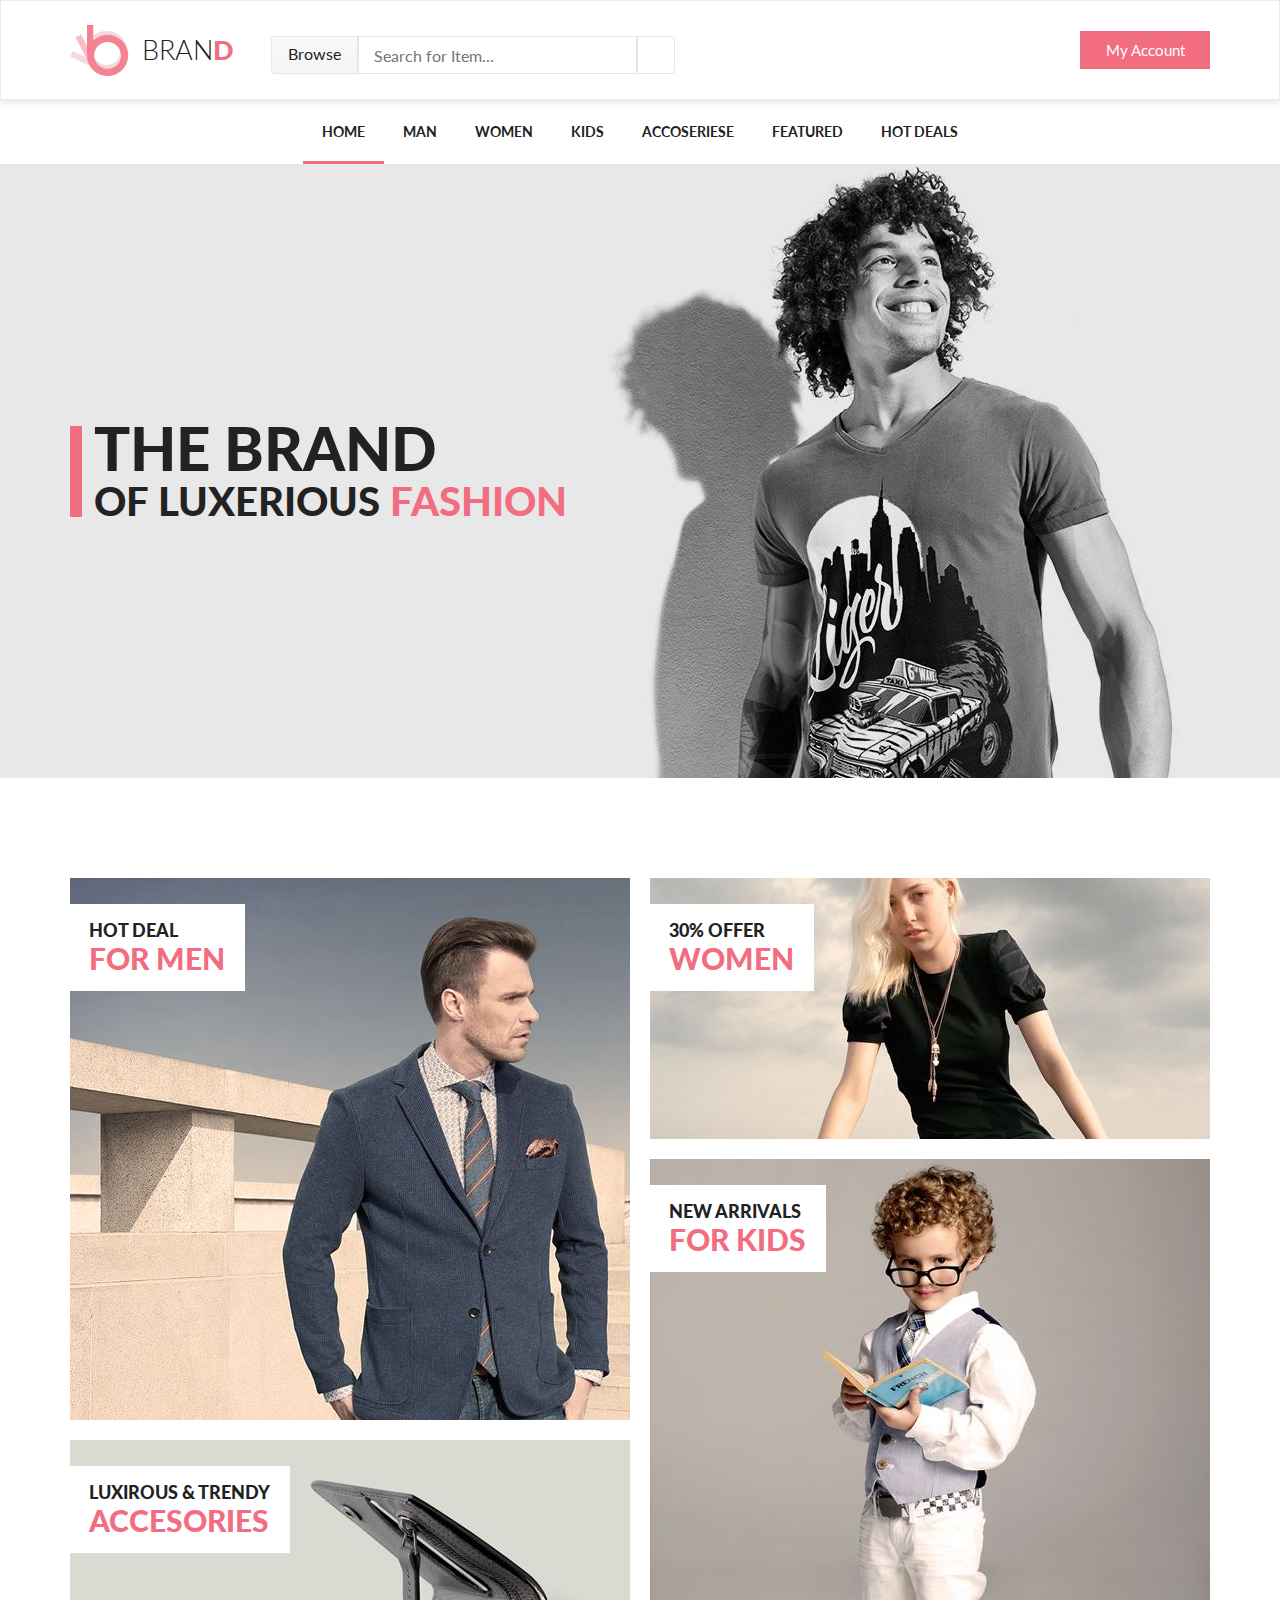
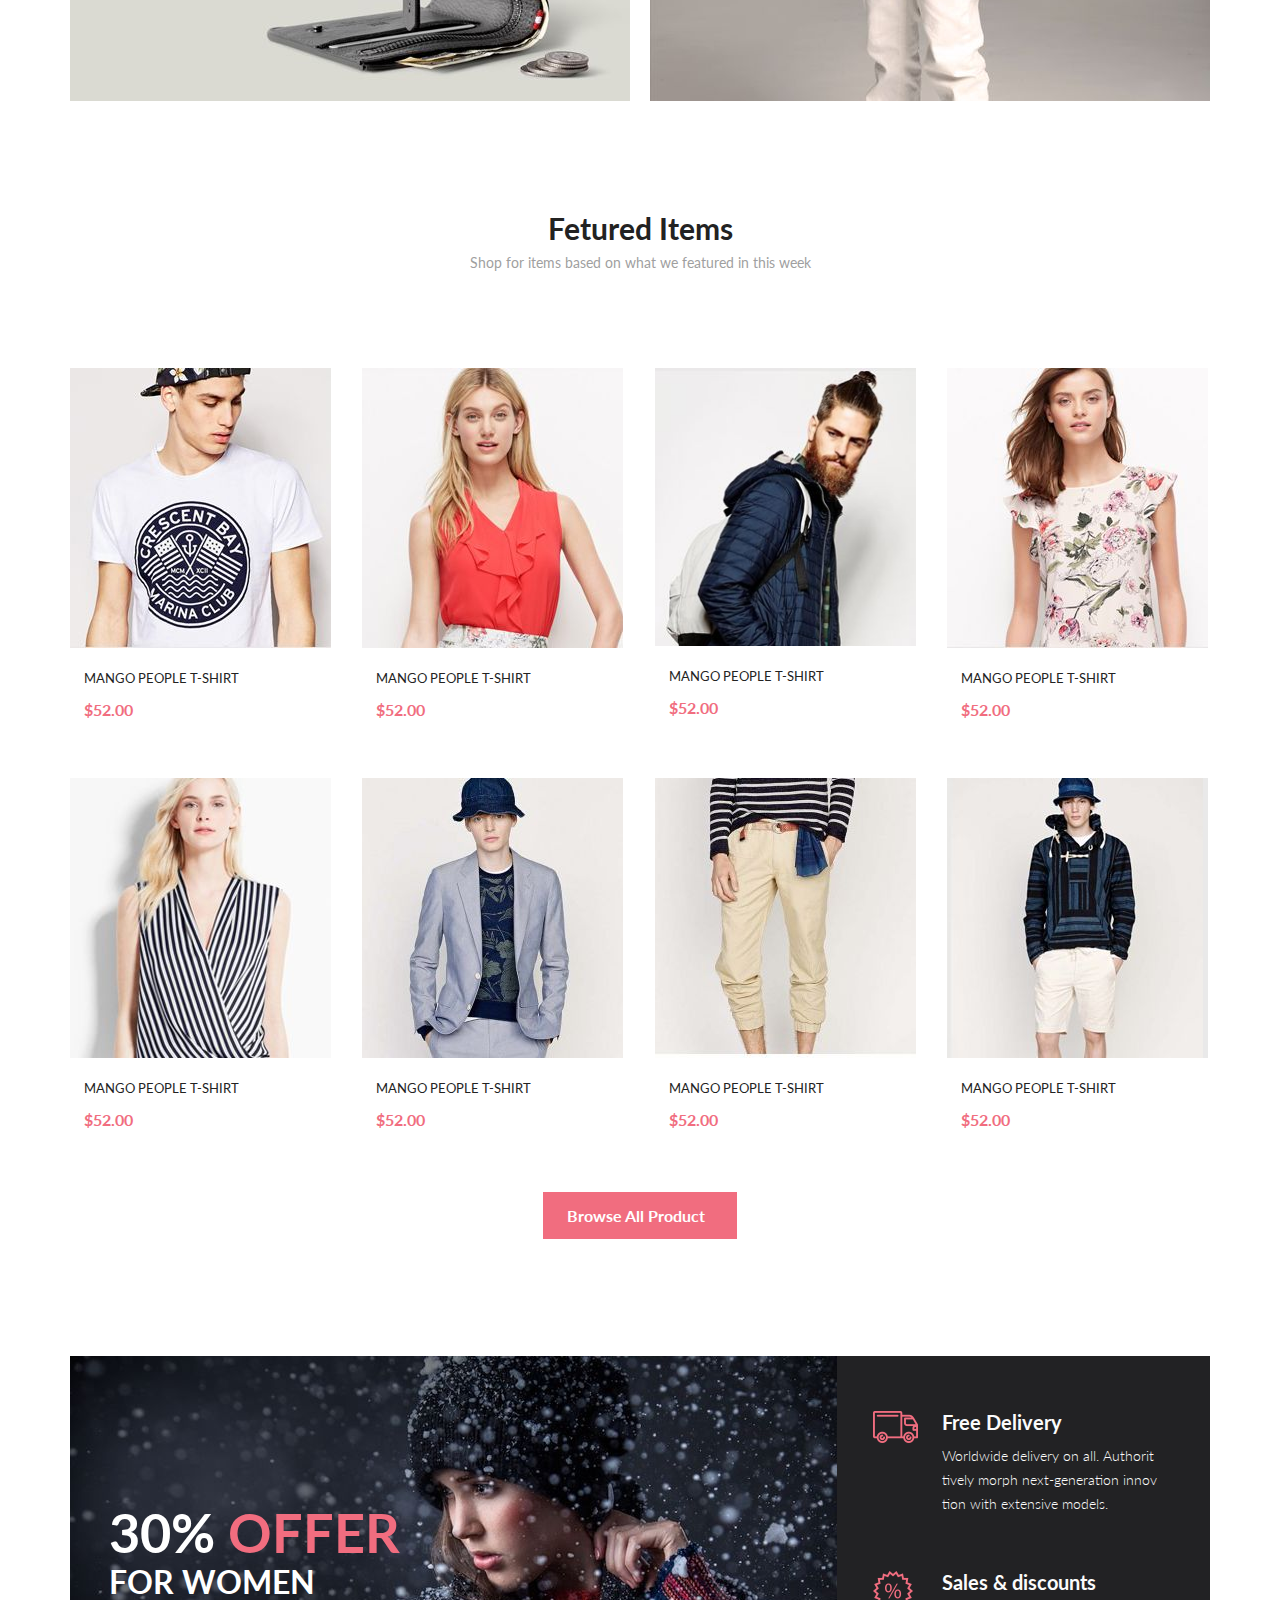
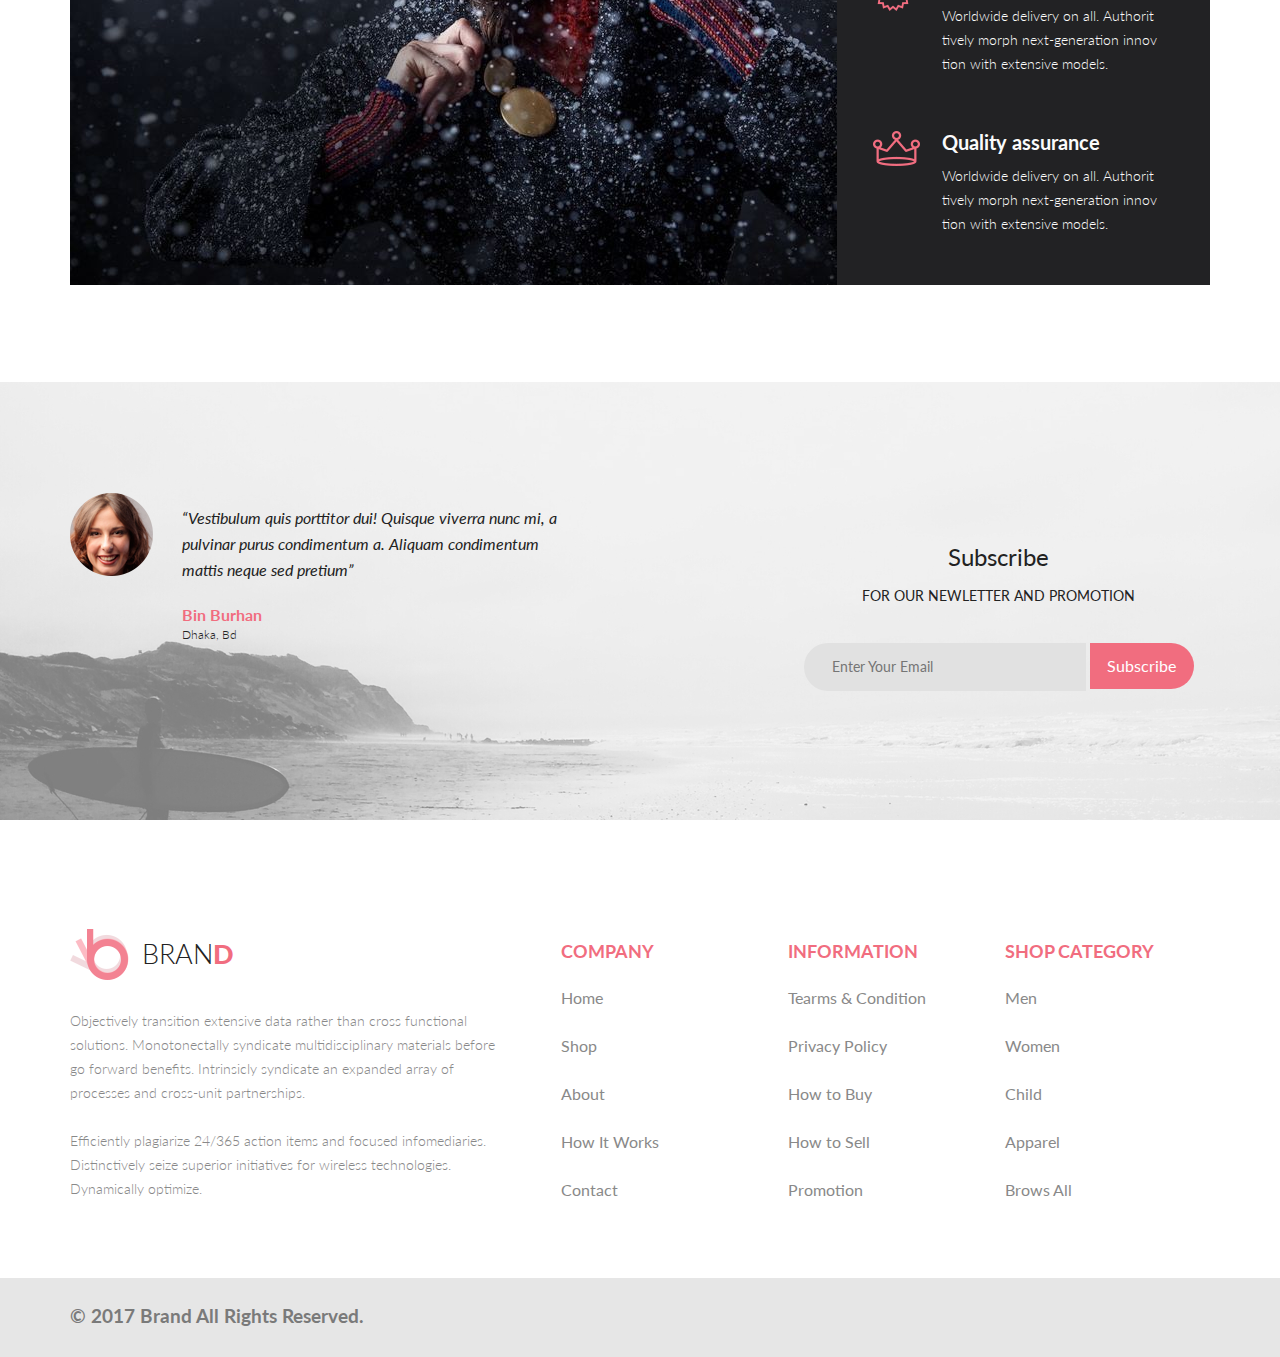
<file: index.html>
<!DOCTYPE html>
<html lang="en">

<head>
    <meta charset="UTF-8">
    <meta name="viewport" content="width=device-width, initial-scale=1.0">
    <meta http-equiv="X-UA-Compatible" content="ie=edge">
    <title>Index</title>
    <link href="https://fonts.googleapis.com/css?family=Lato:100,300,300i,400,700,900" rel="stylesheet">
    <link rel="stylesheet" href="https://use.fontawesome.com/releases/v5.2.0/css/all.css" integrity="sha384-hWVjflwFxL6sNzntih27bfxkr27PmbbK/iSvJ+a4+0owXq79v+lsFkW54bOGbiDQ" crossorigin="anonymous">
    <link rel="stylesheet" href="css/normalize.css">
    <link rel="stylesheet" href="style.css"> </head>

<body>
    <div class="content">
        <header class="header">
            <div class="container header-flex">
                <div class="header-left">
                    <a class="logo" href="index.html"> <img src="img/logo.png" alt="logo"> <span class="brand1">BRAN</span> <span class="brand2">D</span> </a>
                    <form class="form" action="#">
                        <div class="button_Browse"> <span><a class="browse" href="#">Browse</a></span> </div>
                        <input type="search" placeholder="Search for Item...">
                        <button class="button_Browse_submit" type="submit"><i class="fas fa-search"></i></button>
                    </form>
                </div>
                <div class="header_right">
                   <a href="shopping_cart.html"><i class="fas fa-shopping-cart cart_index"></i></a>
                    <div><a class="My_Account" href="checkout.html">My Account</a></div>
                </div>
            </div>
        </header>
        <nav class="container">
            <ul class="menu">
                <li> <a class="active-menu" href="index.html">Home</a> </li>
                <li> <a href="product.html">Man</a>
                    <div class="mega_box">
                        <div class="mega_flex">
                            <h3>Women</h3>
                            <ul class="mega_menu">
                                <li><a href="#">Dresses</a></li>
                                <li><a href="#">Tops</a></li>
                                <li><a href="#">Sweaters/Knits</a></li>
                                <li><a href="#">Jackets/Coats</a></li>
                                <li><a href="#">Blazers</a></li>
                                <li><a href="#">Denim</a></li>
                                <li><a href="#">Leggings/Pants</a></li>
                                <li><a href="#">Skirts/Shorts</a></li>
                                <li><a href="#">Accessories </a></li>
                            </ul>
                        </div>
                        <div class="mega_flex">
                            <h3>Women</h3>
                            <ul class="mega_menu">
                                <li><a href="#">Dresses</a></li>
                                <li><a href="#">Tops</a></li>
                                <li><a href="#">Sweaters/Knits</a></li>
                                <li><a href="#">Jackets/Coats</a></li>
                                <li><a href="#">Skirts/Shorts</a></li>
                                <li><a href="#">Accessories </a></li>
                            </ul>
                        </div>
                        <div class="mega_flex">
                            <h3>Women</h3>
                            <ul class="mega_menu">
                                <li><a href="#">Dresses</a></li>
                                <li><a href="#">Tops</a></li>
                                <li><a href="#">Sweaters/Knits</a></li>
                                <li><a href="#">Jackets/Coats</a></li>
                                <li>
                                    <a href="#"><img src="img/glasses.jpg" alt="glasses"></a>
                                </li>
                            </ul>
                        </div>
                    </div>
                </li>
                <li> <a href="SinglePage.html">Women</a> </li>
                <li> <a href="#">Kids</a></li>
                <li> <a href="#">Accoseriese</a> </li>
                <li> <a href="#">Featured</a>
                    <div class="mega_box">
                        <div class="mega_flex">
                            <h3>Women</h3>
                            <ul class="mega_menu">
                                <li><a href="#">Dresses</a></li>
                                <li><a href="#">Tops</a></li>
                                
                                <li><a href="#">Skirts/Shorts</a></li>
                                <li><a href="#">Jackets</a></li>
                            </ul>
                        </div>
                        <div class="mega_flex">
                            <h3>Women</h3>
                            <ul class="mega_menu">
                                <li><a href="#">Dresses</a></li>
                                <li><a href="#">Sweaters/Knits</a></li>
                                <li><a href="#">Jackets/Coats</a></li>
                                <li><a href="#">Blazers</a></li>
                            </ul>
                        </div>
                    </div>
                </li>
                <li> <a href="#">Hot Deals</a> </li>
            </ul>
        </nav>
        <section class="slider">
            <div class="slider-text container">
                <h3 class="slider-heading">THE BRAND</h3>
                <p class="slider-p">OF LUXERIOUS <span class="slider-span">FASHION</span> </p>
            </div>
        </section>
        <div class="offers container">
            <div class="offer-left">
                <div class="offer-big men">
                    <a href="#">
                        <div class="offer_absolut">
                            <p>hOT dEAL</p>
                            <h3>FOR MEN</h3></div>
                    </a>
                </div>
                <div class="offer-mini purse">
                    <a href="#">
                        <div class="offer_absolut">
                            <p>LUXIROUS & trendy </p>
                            <h3>ACCESORIES</h3></div>
                    </a>
                </div>
            </div>
            <div class="offer-right">
                <div class="offer-mini women">
                    <a href="#">
                        <div class="offer_absolut">
                            <p>30% offer </p>
                            <h3>women</h3></div>
                    </a>
                </div>
                <div class="offer-big child">
                    <a href="#">
                        <div class="offer_absolut">
                            <p>new arrivals </p>
                            <h3>FOR kids</h3></div>
                    </a>
                </div>
            </div>
        </div>
        <section>
            <h3 class="heading_fetured">Fetured Items</h3>
            <p class="text_fetured">Shop for items based on what we featured in this week</p>
            <div class="items container">
                <div class="parent_product">
                    <a href="#" class="product"> <img src="img/product-1.jpg" alt="product-name">
                        <div class="product_info">
                            <p>Mango People T-shirt</p> <span>$52.00</span> </div>
                    </a>
                    <div class="parent_add"> <a href="#" class="">Add to Cart</a> </div>
                </div>
                <div class="parent_product">
                    <a href="#" class="product"> <img src="img/product-2.jpg" alt="product-name">
                        <div class="product_info">
                            <p>Mango People T-shirt</p> <span>$52.00</span> </div>
                    </a>
                    <div class="parent_add"> <a href="#" class="">Add to Cart</a> </div>
                </div>
                <div class="parent_product">
                    <a href="#" class="product"> <img src="img/product-3.jpg" alt="product-name">
                        <div class="product_info">
                            <p>Mango People T-shirt</p> <span>$52.00</span> </div>
                    </a>
                    <div class="parent_add"> <a href="#" class="">Add to Cart</a> </div>
                </div>
                <div class="parent_product">
                    <a href="#" class="product"> <img src="img/product-4.jpg" alt="product-name">
                        <div class="product_info">
                            <p>Mango People T-shirt</p> <span>$52.00</span> </div>
                    </a>
                    <div class="parent_add"> <a href="#" class="">Add to Cart</a> </div>
                </div>
                <div class="parent_product">
                    <a href="#" class="product"> <img src="img/product-5.jpg" alt="product-name">
                        <div class="product_info">
                            <p>Mango People T-shirt</p> <span>$52.00</span> </div>
                    </a>
                    <div class="parent_add"> <a href="#" class="">Add to Cart</a> </div>
                </div>
                <div class="parent_product">
                    <a href="#" class="product"> <img src="img/product-6.jpg" alt="product-name">
                        <div class="product_info">
                            <p>Mango People T-shirt</p> <span>$52.00</span> </div>
                    </a>
                    <div class="parent_add"> <a href="#" class="">Add to Cart</a> </div>
                </div>
                <div class="parent_product">
                    <a href="#" class="product"> <img src="img/product-7.jpg" alt="product-name">
                        <div class="product_info">
                            <p>Mango People T-shirt</p> <span>$52.00</span> </div>
                    </a>
                    <div class="parent_add"> <a href="#" class="">Add to Cart</a> </div>
                </div>
                <div class="parent_product">
                    <a href="#" class="product"> <img src="img/product-8.jpg" alt="product-name">
                        <div class="product_info">
                            <p>Mango People T-shirt</p> <span>$52.00</span> </div>
                    </a>
                    <div class="parent_add"> <a href="#" class="">Add to Cart</a> </div>
                </div>
            </div>
        </section>
        <div class="browse_All container"><a href="#">Browse All Product &nbsp;<i class="fas fa-long-arrow-alt-right"></i></a></div>
        <aside class="conditions container">
            <a href="#">
                <div class="conditions_left">
                    <div class="offer_30_women">
                        <h3>30% </h3><span>OFFER</span>
                        <h4>FOR WOMEN</h4> </div>
                </div>
            </a>
            <div class="conditions_right">
                <div class="auto"> <img src="img/Auto.png" alt="auto">
                    <article class="conditions_right_text">
                        <h4>Free Delivery</h4>
                        <p>Worldwide delivery on&nbsp;all. Authorit tively morph next-generation innov tion with extensive models.</p>
                    </article>
                </div>
                <div class="auto"> <img src="img/%25.png" alt="auto">
                    <article class="conditions_right_text">
                        <h4>Sales & discounts</h4>
                        <p>Worldwide delivery on&nbsp;all. Authorit tively morph next-generation innov tion with extensive models.</p>
                    </article>
                </div>
                <div class="auto"> <img src="img/crown.png" alt="auto">
                    <article class="conditions_right_text">
                        <h4>Quality assurance</h4>
                        <p>Worldwide delivery on&nbsp;all. Authorit tively morph next-generation innov tion with extensive models.</p>
                    </article>
                </div>
            </div>
        </aside>
        <section class="subscribe">
            <div class="review container">
                <div class="review_left_block"> <img src="img/face.png" alt="face">
                    <div class="Vestibulum"> <span>“Vestibulum quis porttitor dui! Quisque viverra nunc mi, a pulvinar purus condimentum a. Aliquam condimentum mattis neque sed pretium”</span>
                        <h5>Bin Burhan</h5>
                        <h6>Dhaka, Bd</h6> </div>
                </div>
                <div class="review_right_block">
                    <h3>Subscribe</h3>
                    <h5>FOR OUR NEWLETTER AND PROMOTION</h5>
                    <form action="#">
                        <input class="form_mail" id="e-mail" placeholder="Enter Your Email">
                        <input class="form_submit" type="submit" value="Subscribe"> </form>
                </div>
            </div>
        </section>
        <section class="info container">
            <div class="infobrand">
                <a class="logo" href="index.html"> <img src="img/logo.png" alt="logo"> <span class="brand1">BRAN</span> <span class="brand2">D</span> </a>
                <p>Objectively transition extensive data rather than cross functional solutions. Monotonectally syndicate multidisciplinary materials before go forward benefits. Intrinsicly syndicate an expanded array of processes and cross-unit partnerships.
                    <br>
                    <br> Efficiently plagiarize 24/365 action items and focused infomediaries. Distinctively seize superior initiatives for wireless technologies. Dynamically optimize.</p>
            </div>
            <nav class="info_company">
                <h3><a class="info_company_h3" href="">COMPANY</a></h3>
                <h4><a class="info_company_h4" href="">Home</a></h4>
                <h4><a class="info_company_h4" href="">Shop</a></h4>
                <h4><a class="info_company_h4" href="">About</a></h4>
                <h4><a class="info_company_h4" href="">How It Works</a></h4>
                <h4><a class="info_company_h4" href="">Contact</a></h4> </nav>
            <nav class="info_inform">
                <h3><a class="info_company_h3" href="">INFORMATION</a></h3>
                <h4><a class="info_company_h4" href="">Tearms & Condition</a></h4>
                <h4><a class="info_company_h4" href="">Privacy Policy</a></h4>
                <h4><a class="info_company_h4" href="">How to Buy</a></h4>
                <h4><a class="info_company_h4" href="">How to Sell</a></h4>
                <h4><a class="info_company_h4" href="">Promotion</a></h4> </nav>
            <nav class="info_shop">
                <h3><a class="info_company_h3" href="">SHOP CATEGORY</a></h3>
                <h4><a class="info_company_h4" href="">Men</a></h4>
                <h4><a class="info_company_h4" href="">Women</a></h4>
                <h4><a class="info_company_h4" href="">Child</a></h4>
                <h4><a class="info_company_h4" href="">Apparel</a></h4>
                <h4><a class="info_company_h4" href="">Brows All</a></h4> </nav>
        </section>
        <div class="clr"></div>
    </div>
    <footer class="footer">
        <div class="footer_flex container">
            <div class="footer_left container">
                <h3>© 2017  Brand  All Rights Reserved.</h3></div>
            <div class="footer_right container">
                <div class="footer_icons">
                    <div><i class="fab fa-facebook-f"></i></div>
                    <div><i class="fab hover_icon fa-twitter"></i></div>
                    <div><i class="fab active_icon fa-instagram"></i></div>
                    <div><i class="fab fa-pinterest-p"></i></div>
                    <div><i class="fab fa-google-plus-g"></i></div>
                </div>
            </div>
        </div>
    </footer>
</body>

</html>
</file>
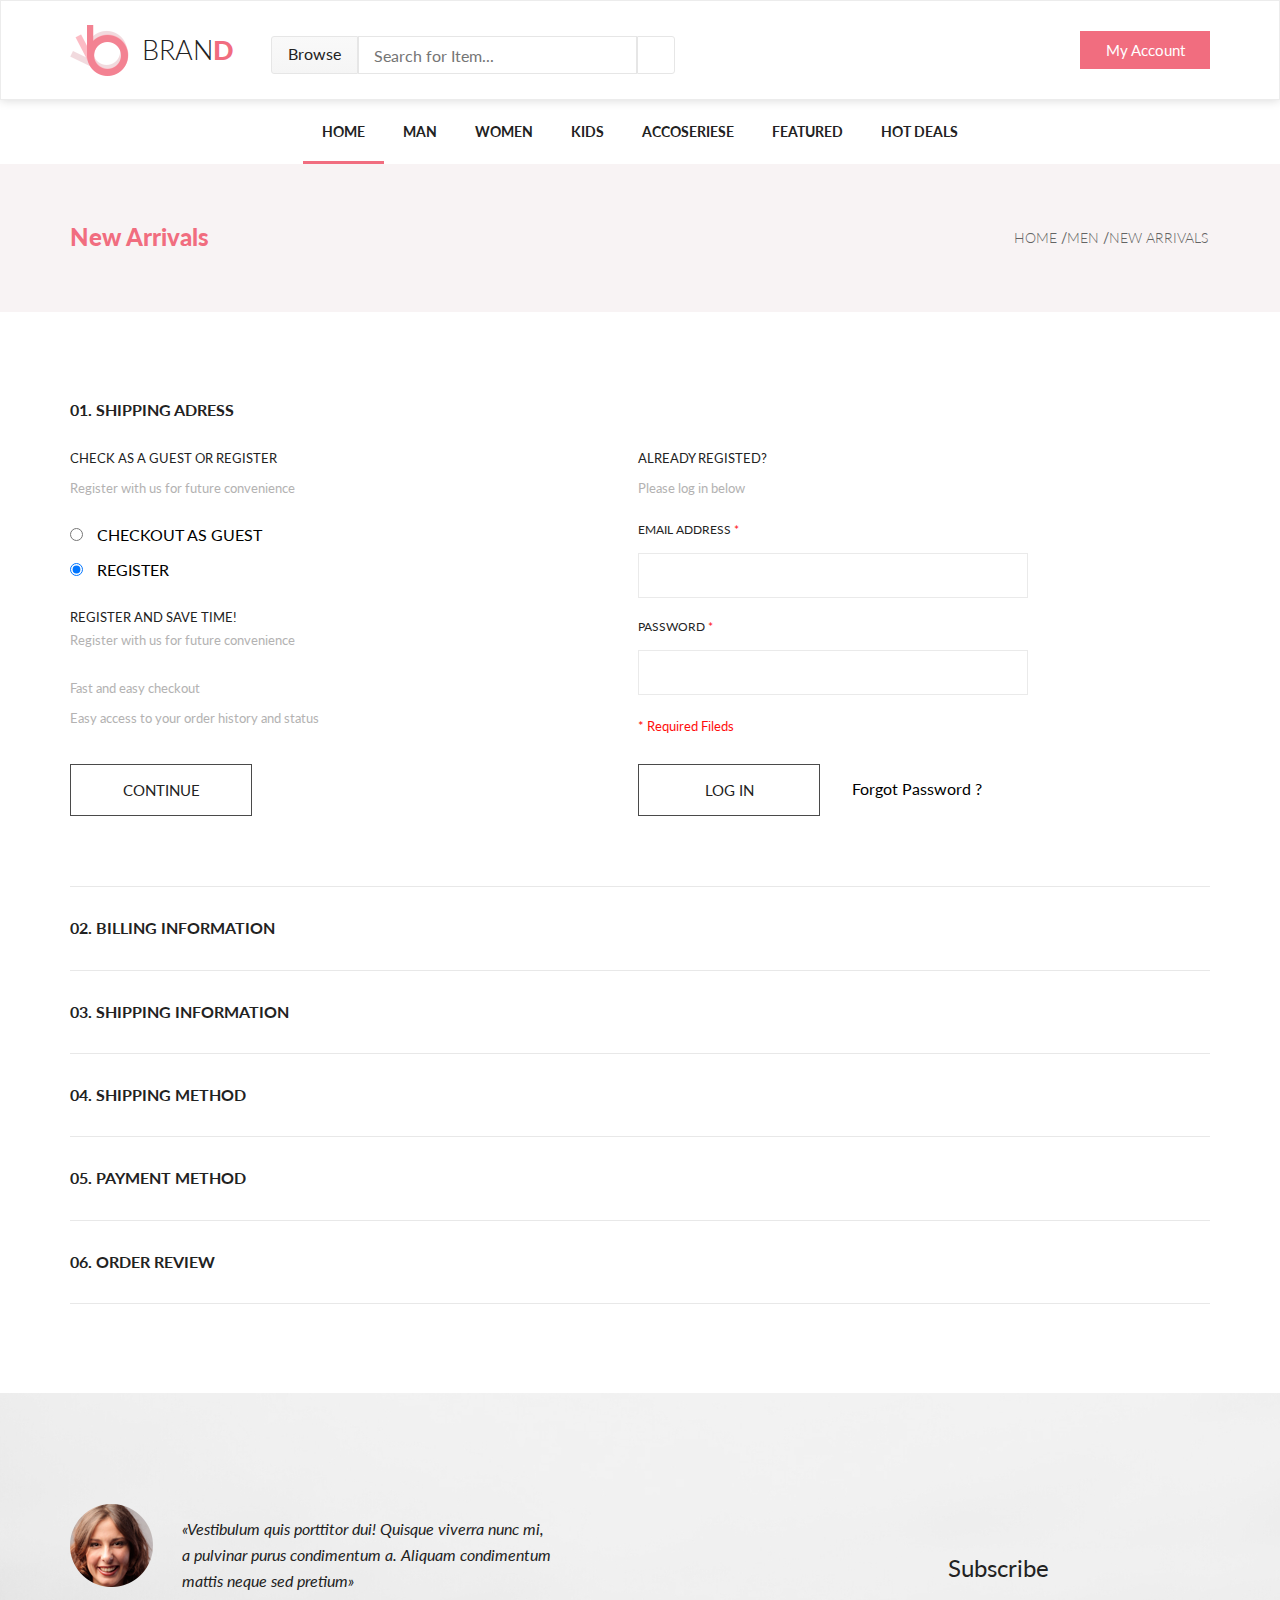
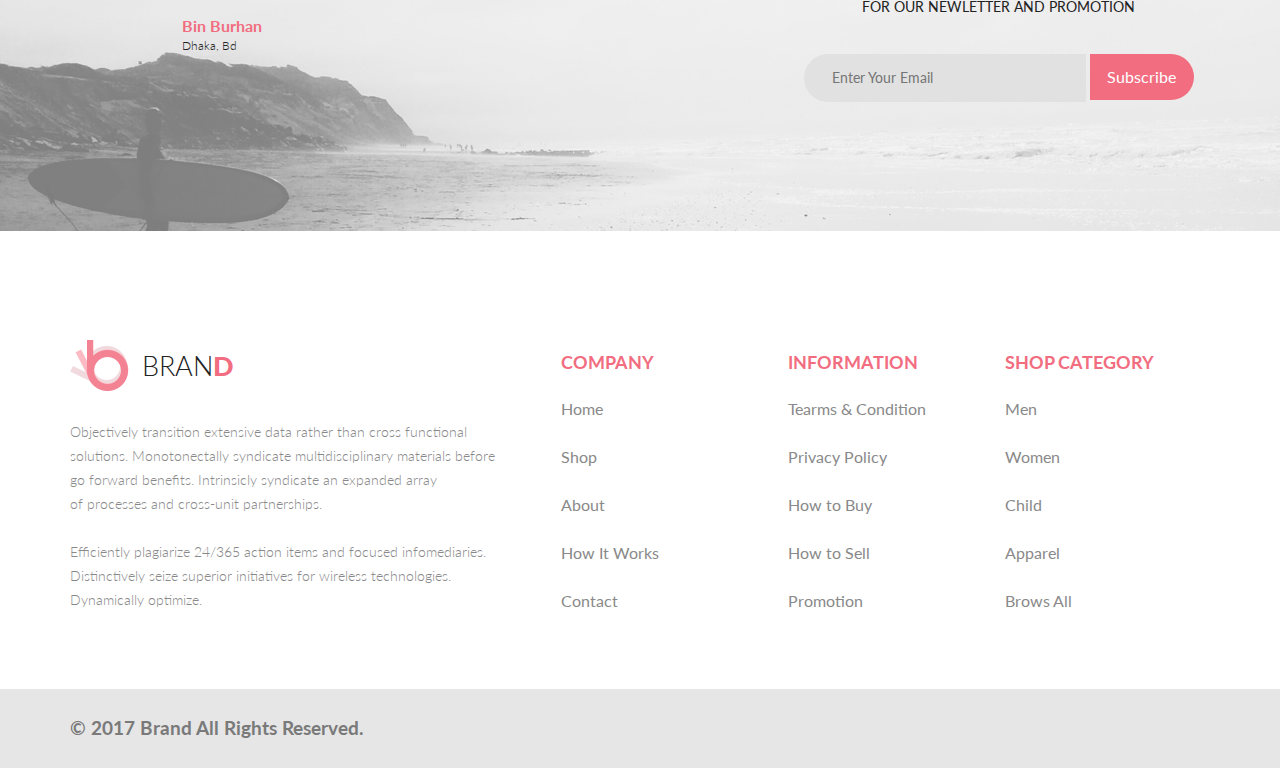
<file: checkout.html>
<!DOCTYPE html>
<html lang="en">

<head>
    <meta charset="UTF-8">
    <meta name="viewport" content="width=device-width, initial-scale=1.0">
    <meta http-equiv="X-UA-Compatible" content="ie=edge">
    <title>checkout</title>
    <link href="https://fonts.googleapis.com/css?family=Lato:100,300,300i,400,700,900" rel="stylesheet">
    <link rel="stylesheet" href="https://use.fontawesome.com/releases/v5.2.0/css/all.css" integrity="sha384-hWVjflwFxL6sNzntih27bfxkr27PmbbK/iSvJ+a4+0owXq79v+lsFkW54bOGbiDQ" crossorigin="anonymous">
    <link href="https://fonts.googleapis.com/css?family=Open+Sans:400,700,800" rel="stylesheet">
    <link rel="stylesheet" href="css/normalize.css">
    <link rel="stylesheet" href="style.css"> </head>

<body>
   <div class="content">
       <header class="header">
        <div class="container header-flex">
            <div class="header-left">
                <a class="logo" href="index.html"> <img src="img/logo.png" alt="logo"> <span class="brand1">BRAN</span> <span class="brand2">D</span> </a>
                <form class="form" action="#">
                    <div class="button_Browse"> <span><a class="browse" href="#">Browse</a></span> </div>
                    <input type="search" placeholder="Search for Item...">
                    <button class="button_Browse_submit" type="submit"> <i class="fas fa-search"></i></button>
                </form>
            </div>
            <div class="header_right">
                <a href="shopping_cart.html"><i class="fas fa-shopping-cart cart_index"></i></a>
                <div><a class="My_Account" href="checkout.html">My Account</a></div>
            </div>
        </div>
    </header>
    <nav class="container">
            <ul class="menu">
                <li> <a class="active-menu" href="index.html">Home</a> </li>
                <li> <a href="product.html">Man</a>
                    <div class="mega_box">
                        <div class="mega_flex">
                            <h3>Women</h3>
                            <ul class="mega_menu">
                                <li><a href="#">Dresses</a></li>
                                <li><a href="#">Tops</a></li>
                                <li><a href="#">Sweaters/Knits</a></li>
                                <li><a href="#">Jackets/Coats</a></li>
                                <li><a href="#">Blazers</a></li>
                                <li><a href="#">Denim</a></li>
                                <li><a href="#">Leggings/Pants</a></li>
                                <li><a href="#">Skirts/Shorts</a></li>
                                <li><a href="#">Accessories </a></li>
                            </ul>
                        </div>
                        <div class="mega_flex">
                            <h3>Women</h3>
                            <ul class="mega_menu">
                                <li><a href="#">Dresses</a></li>
                                <li><a href="#">Tops</a></li>
                                <li><a href="#">Sweaters/Knits</a></li>
                                <li><a href="#">Jackets/Coats</a></li>
                                <li><a href="#">Skirts/Shorts</a></li>
                                <li><a href="#">Accessories </a></li>
                            </ul>
                        </div>
                        <div class="mega_flex">
                            <h3>Women</h3>
                            <ul class="mega_menu">
                                <li><a href="#">Dresses</a></li>
                                <li><a href="#">Tops</a></li>
                                <li><a href="#">Sweaters/Knits</a></li>
                                <li><a href="#">Jackets/Coats</a></li>
                                <li>
                                    <a href="#"><img src="img/glasses.jpg" alt="glasses"></a>
                                </li>
                            </ul>
                        </div>
                    </div>
                </li>
                <li> <a href="SinglePage.html">Women</a> </li>
                <li> <a href="#">Kids</a></li>
                <li> <a href="#">Accoseriese</a> </li>
                <li> <a href="#">Featured</a>
                    <div class="mega_box">
                        <div class="mega_flex">
                            <h3>Women</h3>
                            <ul class="mega_menu">
                                <li><a href="#">Dresses</a></li>
                                <li><a href="#">Tops</a></li>
                                
                                <li><a href="#">Skirts/Shorts</a></li>
                                <li><a href="#">Jackets</a></li>
                            </ul>
                        </div>
                        <div class="mega_flex">
                            <h3>Women</h3>
                            <ul class="mega_menu">
                                <li><a href="#">Dresses</a></li>
                                <li><a href="#">Sweaters/Knits</a></li>
                                <li><a href="#">Jackets/Coats</a></li>
                                <li><a href="#">Blazers</a></li>
                            </ul>
                        </div>
                    </div>
                </li>
                <li> <a href="#">Hot Deals</a> </li>
            </ul>
        </nav>
    <main>
        <section class="slider_product">
            <div class="arrivals container">
                <div class="arrivals_left"><a href="">New Arrivals</a></div>
                <div class="arrivals_right">
                    <div><a href="index.html"><span> Home </span></a> / </div>
                    <div><a href="product.html"><span> Men </span></a> / </div>
                    <div><a href="SinglePage.html"><span> New Arrivals </span></a></div>
                </div>
            </div>
        </section>
        <section class="shipping">
            <div class="shipping_detail container">
                <h2><a href="#">01.   Shipping Adress</a></h2>
                <article class="shipping_adress">
                    <div>
                        <fieldset class="left_fieldset">
                            <legend>Check as a guest or register</legend> <span class="span_shipping1">Register with us for future convenience</span>
                            <label for="checkout as guest">
                                <input type="radio" name="guest" id="checkout as guest"> checkout as guest</label>
                            <label for="register">
                                <input type="radio" name="guest" checked id="register"> register</label>
                            <p class="p_shipping1">register and save time!</p> <span class="span_shipping2">Register with us for future convenience</span>
                            <div class="shipping_left_div"> <span><i class="fas fa-angle-double-right"></i> Fast and easy checkout</span> <span><i class="fas fa-angle-double-right"></i> Easy access to your order history and status</span> </div> <a href="#" class="ship_ad">Continue</a> </fieldset>
                    </div>
                    <div>
                        <fieldset class="rigth_fieldset">
                            <legend>Already registed?</legend> <span class="span_shipping3">Please log in below</span>
                            <p>EMAIL ADDRESS <span class="red">*</span></p>
                            <input type="text" id="emailadress">
                            <p>PASSWORD <span class="red">*</span></p>
                            <input type="password"> <span class="span_shipping red">* Required Fileds</span>
                            <div class="div_shipping_right"> <a href="#" class="ship_ad">Log in</a><span>Forgot Password ?</span> </div>
                        </fieldset>
                    </div>
                </article>
                <h2><a href="">02.   BILLING INFORMATION</a></h2>
                <h2><a href="">03.   SHIPPING INFORMATION</a></h2>
                <h2><a href="">04.   SHIPPING METHOD</a></h2>
                <h2><a href="">05.   PAYMENT METHOD</a></h2>
                <h2><a href="">06.   ORDER REVIEW</a></h2> </div>
        </section>
        <section class="subscribe">
            <div class="review container">
                <div class="review_left_block"> <img src="img/face.png" alt="face">
                    <div class="Vestibulum"> <span>&laquo;Vestibulum quis porttitor dui! Quisque viverra nunc&nbsp;mi, a&nbsp;pulvinar purus condimentum&nbsp;a. Aliquam condimentum mattis neque sed pretium&raquo;</span>
                        <h5>Bin Burhan</h5>
                        <h6>Dhaka, Bd</h6> </div>
                </div>
                <div class="review_right_block">
                    <h3>Subscribe</h3>
                    <h5>FOR OUR NEWLETTER AND PROMOTION</h5>
                    <form action="#">
                        <input class="form_mail" id="e-mail" placeholder="Enter Your Email">
                        <input class="form_submit" type="submit" value="Subscribe"> </form>
                </div>
            </div>
        </section>
        <section class="info container">
            <div class="infobrand">
                <a class="logo" href="index.html"> <img src="img/logo.png" alt="logo"> <span class="brand1">BRAN</span> <span class="brand2">D</span> </a>
                <p>Objectively transition extensive data rather than cross functional solutions. Monotonectally syndicate multidisciplinary materials before go&nbsp;forward benefits. Intrinsicly syndicate an&nbsp;expanded array of&nbsp;processes and cross-unit partnerships.
                    <br>
                    <br>Efficiently plagiarize 24/365 action items and focused infomediaries. Distinctively seize superior initiatives for wireless technologies. Dynamically optimize.</p>
            </div>
            <nav class="info_company">
                <h3><a class="info_company_h3" href="">COMPANY</a></h3>
                <h4><a class="info_company_h4" href="">Home</a></h4>
                <h4><a class="info_company_h4" href="">Shop</a></h4>
                <h4><a class="info_company_h4" href="">About</a></h4>
                <h4><a class="info_company_h4" href="">How It Works</a></h4>
                <h4><a class="info_company_h4" href="">Contact</a></h4> </nav>
            <nav class="info_inform">
                <h3><a class="info_company_h3" href="">INFORMATION</a></h3>
                <h4><a class="info_company_h4" href="">Tearms & Condition</a></h4>
                <h4><a class="info_company_h4" href="">Privacy Policy</a></h4>
                <h4><a class="info_company_h4" href="">How to Buy</a></h4>
                <h4><a class="info_company_h4" href="">How to Sell</a></h4>
                <h4><a class="info_company_h4" href="">Promotion</a></h4> </nav>
            <nav class="info_shop">
                <h3><a class="info_company_h3" href="">SHOP CATEGORY</a></h3>
                <h4><a class="info_company_h4" href="">Men</a></h4>
                <h4><a class="info_company_h4" href="">Women</a></h4>
                <h4><a class="info_company_h4" href="">Child</a></h4>
                <h4><a class="info_company_h4" href="">Apparel</a></h4>
                <h4><a class="info_company_h4" href="">Brows All</a></h4> </nav>
        </section>
        <div class="clr"></div>
        
    </main>
   </div>
    <footer class="footer">
            <div class="footer_flex container">
                <div class="footer_left container">
                    <h3>© 2017  Brand  All Rights Reserved.</h3></div>
                <div class="footer_right container">
                    <div class="footer_icons">
                        <div><i class="fab fa-facebook-f"></i></div>
                        <div><i class="fab hover_icon fa-twitter"></i></div>
                        <div><i class="fab active_icon fa-instagram"></i></div>
                        <div><i class="fab fa-pinterest-p"></i></div>
                        <div><i class="fab fa-google-plus-g"></i></div>
                    </div>
                </div>
            </div>
        </footer>
</body>

</html>
</file>
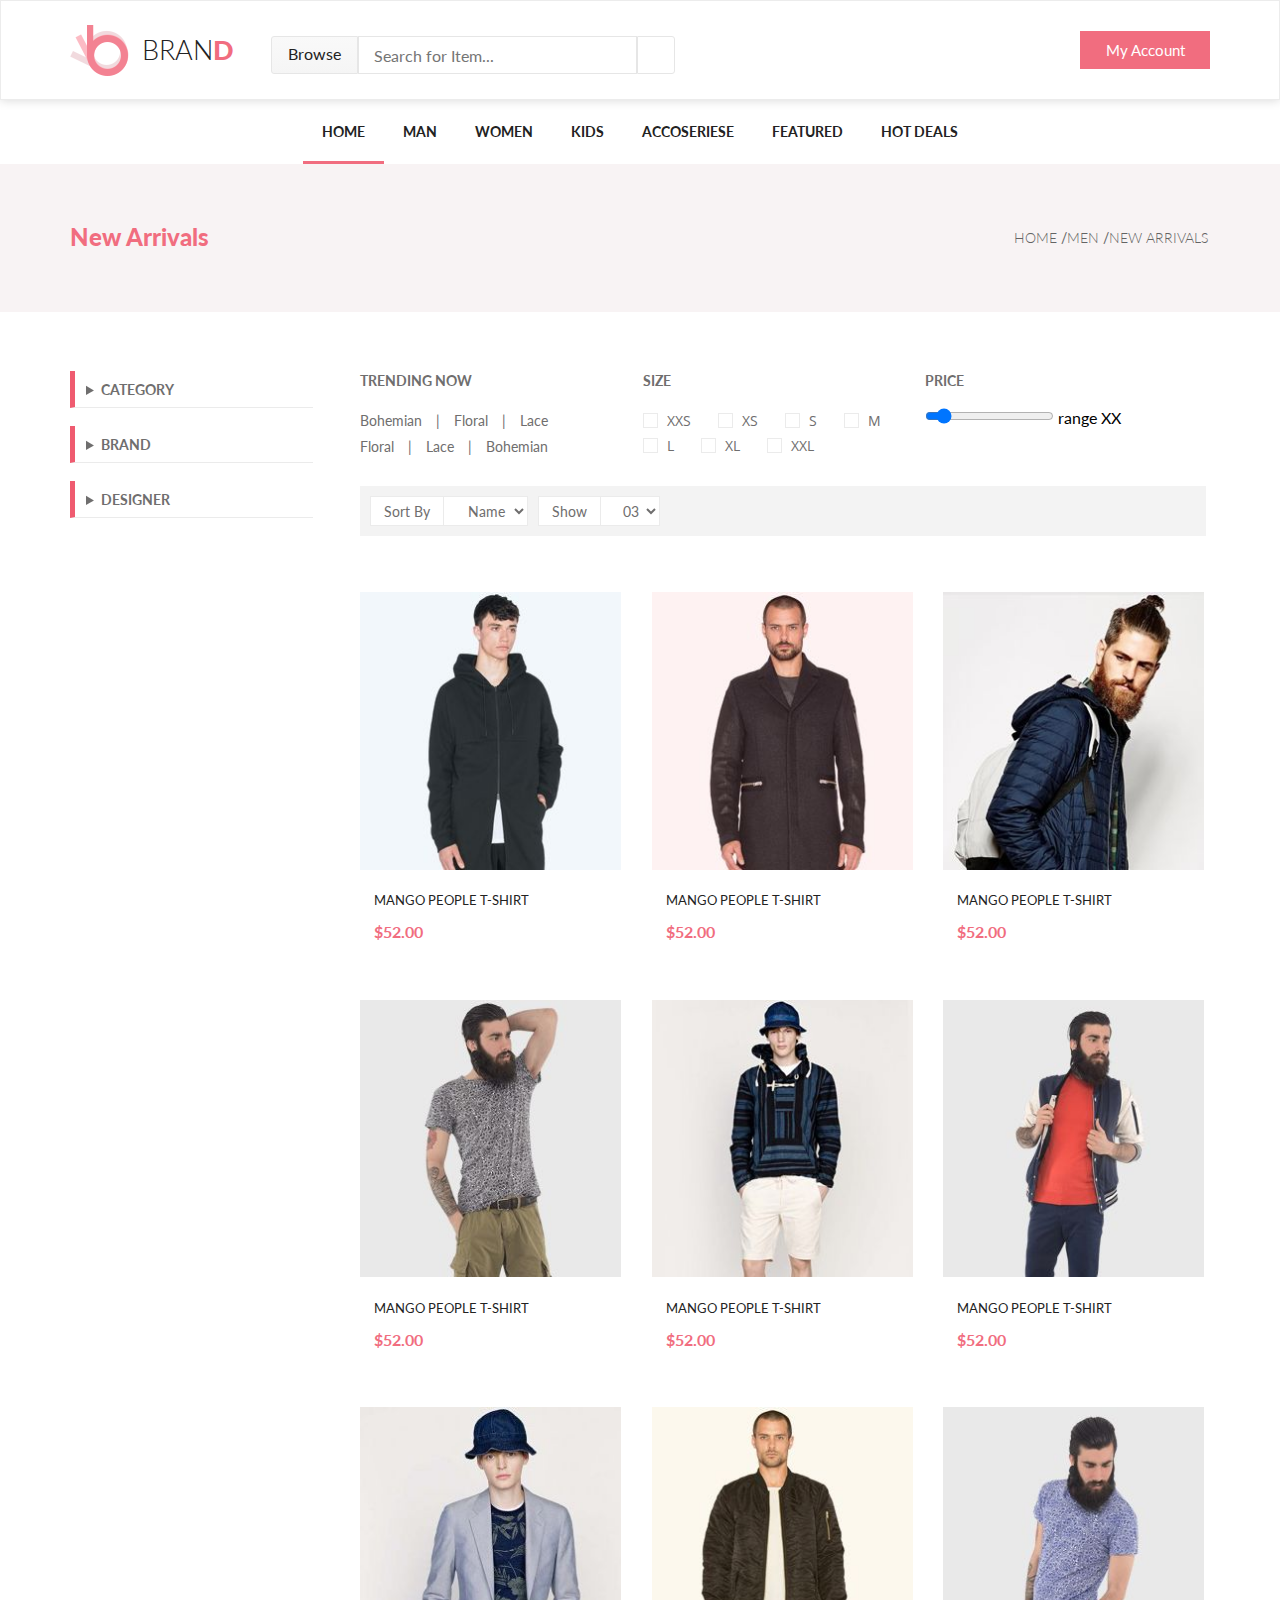
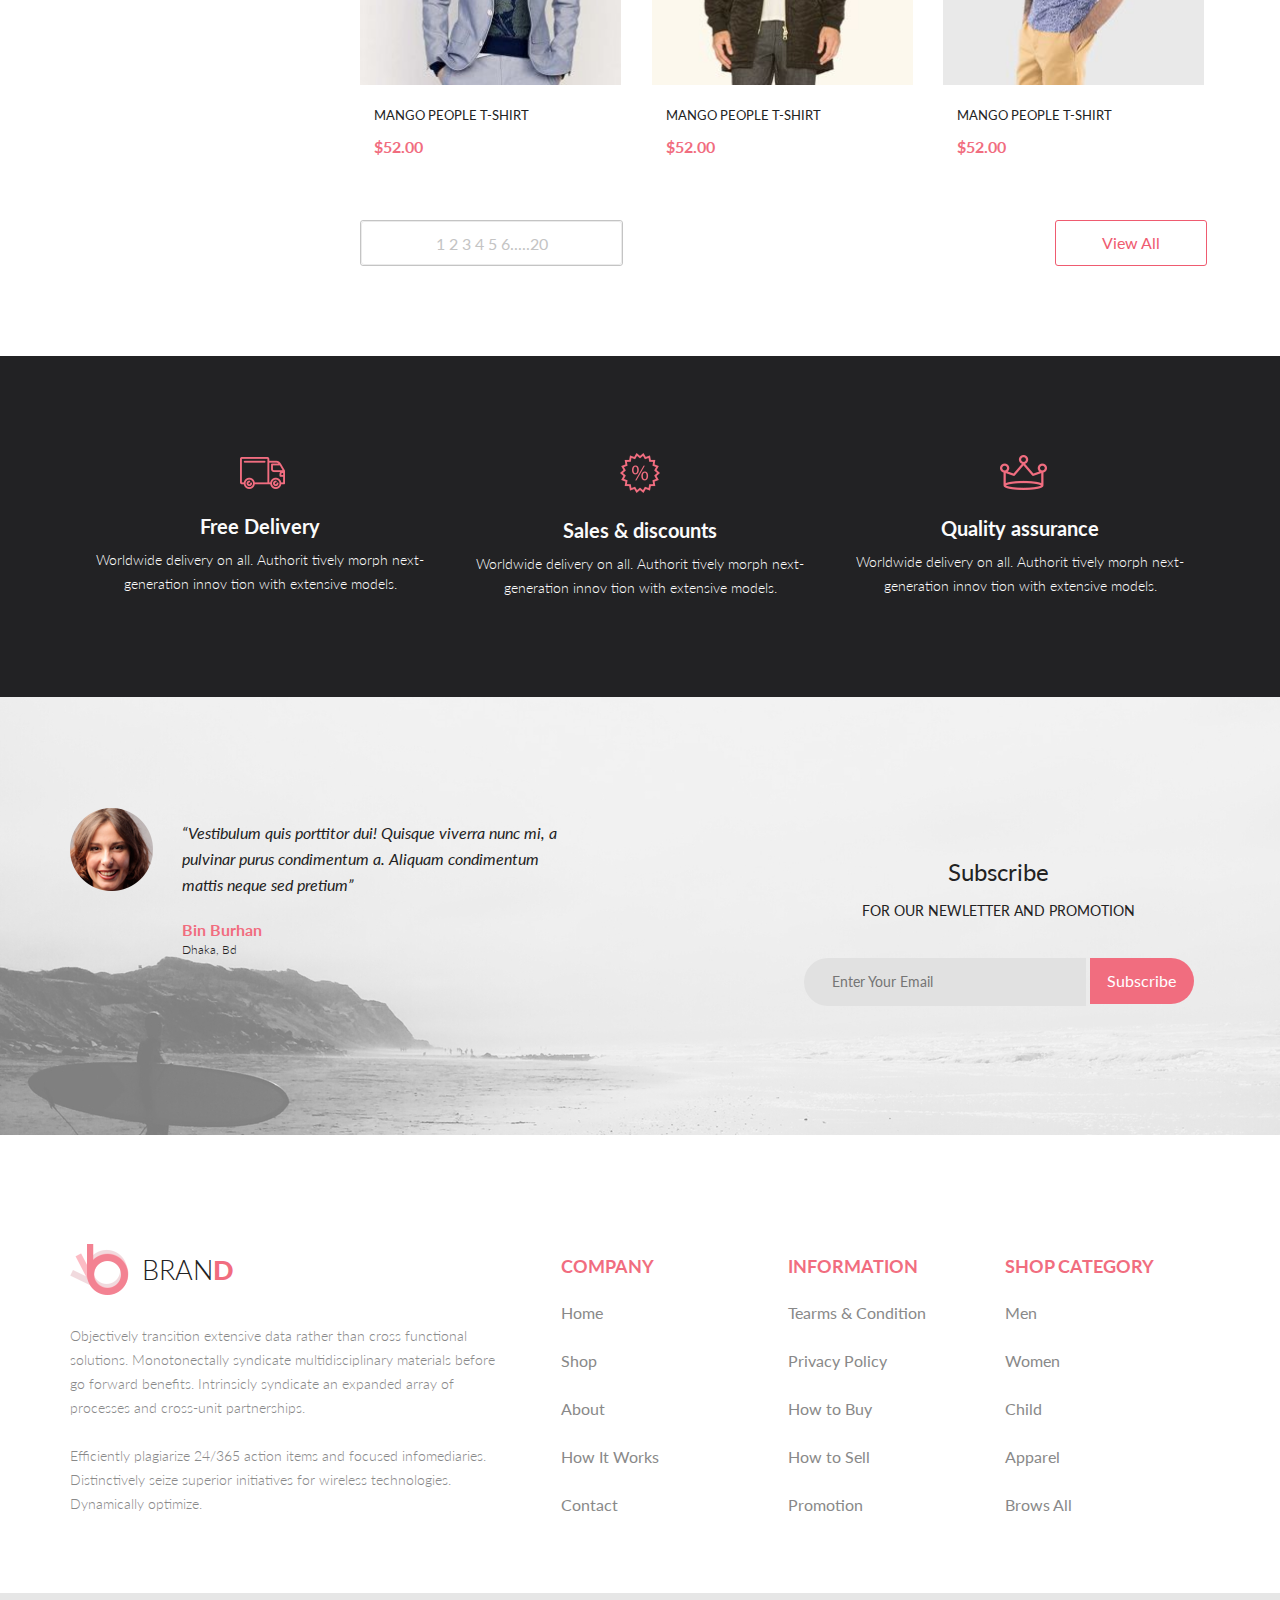
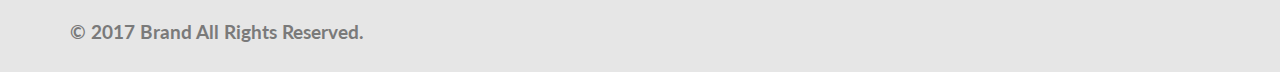
<file: product.html>
<!DOCTYPE html>
<html lang="en">

<head>
    <meta charset="UTF-8">
    <meta name="viewport" content="width=device-width, initial-scale=1.0">
    <meta http-equiv="X-UA-Compatible" content="ie=edge">
    <title>Product</title>
    <link href="https://fonts.googleapis.com/css?family=Lato:100,300,300i,400,700,900" rel="stylesheet">
    <link rel="stylesheet" href="https://use.fontawesome.com/releases/v5.2.0/css/all.css" integrity="sha384-hWVjflwFxL6sNzntih27bfxkr27PmbbK/iSvJ+a4+0owXq79v+lsFkW54bOGbiDQ" crossorigin="anonymous">
    <link href="https://fonts.googleapis.com/css?family=Open+Sans:400,700,800" rel="stylesheet">
    <link rel="stylesheet" href="css/normalize.css">
    <link rel="stylesheet" href="style.css"> </head>

<body>
    <div class="content">
        <header class="header">
            <div class="container header-flex">
                <div class="header-left">
                    <a class="logo" href="index.html"> <img src="img/logo.png" alt="logo"> <span class="brand1">BRAN</span> <span class="brand2">D</span> </a>
                    <form class="form" action="#">
                        <div class="button_Browse"> <span><a class="browse" href="#">Browse</a></span> </div>
                        <input type="search" placeholder="Search for Item...">
                        <button class="button_Browse_submit" type="submit"> <i class="fas fa-search"></i> </button>
                    </form>
                </div>
                <div class="header_right"> <a href="shopping_cart.html"><i class="fas fa-shopping-cart cart_index"></i></a>
                    <div><a class="My_Account" href="checkout.html">My Account</a></div>
                </div>
            </div>
        </header>
        <nav class="container">
            <ul class="menu">
                <li> <a class="active-menu" href="index.html">Home</a> </li>
                <li> <a href="product.html">Man</a>
                    <div class="mega_box">
                        <div class="mega_flex">
                            <h3>Women</h3>
                            <ul class="mega_menu">
                                <li><a href="#">Dresses</a></li>
                                <li><a href="#">Tops</a></li>
                                <li><a href="#">Sweaters/Knits</a></li>
                                <li><a href="#">Jackets/Coats</a></li>
                                <li><a href="#">Blazers</a></li>
                                <li><a href="#">Denim</a></li>
                                <li><a href="#">Leggings/Pants</a></li>
                                <li><a href="#">Skirts/Shorts</a></li>
                                <li><a href="#">Accessories </a></li>
                            </ul>
                        </div>
                        <div class="mega_flex">
                            <h3>Women</h3>
                            <ul class="mega_menu">
                                <li><a href="#">Dresses</a></li>
                                <li><a href="#">Tops</a></li>
                                <li><a href="#">Sweaters/Knits</a></li>
                                <li><a href="#">Jackets/Coats</a></li>
                                <li><a href="#">Skirts/Shorts</a></li>
                                <li><a href="#">Accessories </a></li>
                            </ul>
                        </div>
                        <div class="mega_flex">
                            <h3>Women</h3>
                            <ul class="mega_menu">
                                <li><a href="#">Dresses</a></li>
                                <li><a href="#">Tops</a></li>
                                <li><a href="#">Sweaters/Knits</a></li>
                                <li><a href="#">Jackets/Coats</a></li>
                                <li>
                                    <a href="#"><img src="img/glasses.jpg" alt="glasses"></a>
                                </li>
                            </ul>
                        </div>
                    </div>
                </li>
                <li> <a href="SinglePage.html">Women</a> </li>
                <li> <a href="#">Kids</a></li>
                <li> <a href="#">Accoseriese</a> </li>
                <li> <a href="#">Featured</a>
                    <div class="mega_box">
                        <div class="mega_flex">
                            <h3>Women</h3>
                            <ul class="mega_menu">
                                <li><a href="#">Dresses</a></li>
                                <li><a href="#">Tops</a></li>
                                <li><a href="#">Skirts/Shorts</a></li>
                                <li><a href="#">Jackets</a></li>
                            </ul>
                        </div>
                        <div class="mega_flex">
                            <h3>Women</h3>
                            <ul class="mega_menu">
                                <li><a href="#">Dresses</a></li>
                                <li><a href="#">Sweaters/Knits</a></li>
                                <li><a href="#">Jackets/Coats</a></li>
                                <li><a href="#">Blazers</a></li>
                            </ul>
                        </div>
                    </div>
                </li>
                <li> <a href="#">Hot Deals</a> </li>
            </ul>
        </nav>
        <main>
            <section class="slider_product">
                <div class="arrivals container">
                    <div class="arrivals_left"><a href="#">New Arrivals</a></div>
                    <div class="arrivals_right">
                        <div><a href="index.html"><span> Home </span></a> / </div>
                        <div><a href="product.html"><span> Men </span></a> / </div>
                        <div><a href="SinglePage.html"><span> New Arrivals </span></a></div>
                    </div>
                </div>
            </section>
            <section class="product_product container">
                <div class="product_product_left">
                    <details>
                        <summary>Category<span><i class="fas fa-caret-down"></i></span></summary>
                        <ul>
                            <li><a href="shopping_cart.html">Accessories</a></li>
                            <li><a href="shopping_cart.html">Bags</a></li>
                            <li><a href="shopping_cart.html">Denim</a></li>
                            <li><a href="shopping_cart.html">Hoodies & Sweatshirts</a></li>
                            <li><a href="shopping_cart.html">Jackets & Coats</a></li>
                            <li><a href="shopping_cart.html">Pants</a></li>
                            <li><a href="shopping_cart.html">Polos</a></li>
                            <li><a href="shopping_cart.html">Shirts</a></li>
                            <li><a href="shopping_cart.html">Shoes</a></li>
                            <li><a href="shopping_cart.html">Shorts</a></li>
                            <li><a href="shopping_cart.html">Sweaters & Knits</a></li>
                            <li><a href="shopping_cart.html">T-Shirts</a></li>
                            <li><a href="shopping_cart.html">Tanks</a></li>
                        </ul>
                    </details>
                    <details>
                        <summary>BRAND<span><i class="fas fa-caret-down"></i></span></summary>
                        <ul>
                            <li><a href="#">Polos</a></li>
                            <li><a href="#">Shirts</a></li>
                            <li><a href="#">Shoes</a></li>
                            <li><a href="#">Shorts</a></li>
                        </ul>
                    </details>
                    <details>
                        <summary>dESIGNER<span><i class="fas fa-caret-down"></i></span></summary>
                        <ul>
                            <li><a href="#">Bags</a></li>
                            <li><a href="#">Denim</a></li>
                            <li><a href="#">Hoodies & Sweatshirts</a></li>
                            <li><a href="#">Jackets & Coats</a></li>
                            <li><a href="#">Pants</a></li>
                        </ul>
                    </details>
                </div>
                <div class="product_product_right">
                    <form action="#" class="choice">
                        <fieldset class="Trending_now_legend">
                            <legend>Trending now</legend> <a href="#"><span class="no_vertical">Bohemian</span></a> <span class="vertical">|</span> <a href="#"><span class="no_vertical">Floral</span></a> <span class="vertical">|</span> <a href="#"><span class="no_vertical">Lace</span></a>
                            <br> <a href="#"><span class="no_vertical">Floral</span></a> <span class="vertical">|</span> <a href="#"><span class="no_vertical">Lace</span></a> <span class="vertical">|</span> <a href="#"><span class="no_vertical">Bohemian</span></a> </fieldset>
                        <fieldset class="size_legend">
                            <legend>Size</legend>
                            <input id="XXS" type="checkbox">
                            <label for="XXS">XXS</label>
                            <input id="XS" type="checkbox">
                            <label for="XS">XS</label>
                            <input id="S" type="checkbox">
                            <label for="S">S</label>
                            <input id="M" type="checkbox">
                            <label for="M">M</label>
                            <input id="L" type="checkbox">
                            <label for="L">L</label>
                            <input id="XL" type="checkbox">
                            <label for="XL">XL</label>
                            <input id="XXL" type="checkbox">
                            <label for="XXL">XXL</label>
                        </fieldset>
                        <fieldset class="price_legend">
                            <legend>pRICE</legend>
                            <input id="range" type="range" value="10" step="2">
                            <label for="range">range</label>
                            <output name="result" for="range">XX</output>
                        </fieldset>
                    </form>
                    <div class="string">
                        <label for="sort_by">Sort By</label>
                        <select id="sort_by">
                            <option value="sort_by">Name</option>
                            <option value="sort_by">Priсe</option>
                            <option value="sort_by">Novelty</option>
                            <option value="sort_by">Reviews</option>
                        </select>
                        <label for="show">Show</label>
                        <select id="show">
                            <option value="show">03</option>
                            <option value="show">06</option>
                            <option value="show">09</option>
                        </select>
                    </div>
                    <div class="foto_product">
                        <div class="parent_product">
                            <a href="#" class="product"> <img src="img/product_product_1.jpg" alt="product-name">
                                <div class="product_info">
                                    <p>Mango People T-shirt</p> <span>$52.00</span> </div>
                            </a>
                            <div class="product_block">
                                <div class="parent_add_product"> <a href="#"><i class="fas fa-shopping-cart"></i>&nbsp; &nbsp; Add to Cart</a> </div>
                                <div class="arrow_in_heart">
                                    <div class="arrow_round"><a href="#"><i class="fas fa-retweet"></i></a></div>
                                    <div class="heart"><a href="#"><i class="far fa-heart"></i></a></div>
                                </div>
                            </div>
                        </div>
                        <div class="parent_product">
                            <a href="#" class="product"> <img src="img/product_product_2.jpg" alt="product-name">
                                <div class="product_info">
                                    <p>Mango People T-shirt</p> <span>$52.00</span> </div>
                            </a>
                            <div class="product_block">
                                <div class="parent_add_product"> <a href="#"><i class="fas fa-shopping-cart"></i>&nbsp; &nbsp; Add to Cart</a> </div>
                                <div class="arrow_in_heart">
                                    <div class="arrow_round"><a href="#"><i class="fas fa-retweet"></i></a></div>
                                    <div class="heart"><a href="#"><i class="far fa-heart"></i></a></div>
                                </div>
                            </div>
                        </div>
                        <div class="parent_product">
                            <a href="#" class="product"> <img src="img/product_product_3.jpg" alt="product-name">
                                <div class="product_info">
                                    <p>Mango People T-shirt</p> <span>$52.00</span> </div>
                            </a>
                            <div class="product_block">
                                <div class="parent_add_product"> <a href="#"><i class="fas fa-shopping-cart"></i>&nbsp; &nbsp; Add to Cart</a> </div>
                                <div class="arrow_in_heart">
                                    <div class="arrow_round"><a href="#"><i class="fas fa-retweet"></i></a></div>
                                    <div class="heart"><a href="#"><i class="far fa-heart"></i></a></div>
                                </div>
                            </div>
                        </div>
                    </div>
                    <div class="foto_product">
                        <div class="parent_product">
                            <a href="#" class="product"> <img src="img/product_product_4.jpg" alt="product-name">
                                <div class="product_info">
                                    <p>Mango People T-shirt</p> <span>$52.00</span> </div>
                            </a>
                            <div class="product_block">
                                <div class="parent_add_product"> <a href="#"><i class="fas fa-shopping-cart"></i>&nbsp; &nbsp; Add to Cart</a> </div>
                                <div class="arrow_in_heart">
                                    <div class="arrow_round"><a href="#"><i class="fas fa-retweet"></i></a></div>
                                    <div class="heart"><a href="#"><i class="far fa-heart"></i></a></div>
                                </div>
                            </div>
                        </div>
                        <div class="parent_product">
                            <a href="#" class="product"> <img src="img/product_product_5.jpg" alt="product-name">
                                <div class="product_info">
                                    <p>Mango People T-shirt</p> <span>$52.00</span> </div>
                            </a>
                            <div class="product_block">
                                <div class="parent_add_product"> <a href="#"><i class="fas fa-shopping-cart"></i>&nbsp; &nbsp; Add to Cart</a> </div>
                                <div class="arrow_in_heart">
                                    <div class="arrow_round"><a href="#"><i class="fas fa-retweet"></i></a></div>
                                    <div class="heart"><a href="#"><i class="far fa-heart"></i></a></div>
                                </div>
                            </div>
                        </div>
                        <div class="parent_product">
                            <a href="#" class="product"> <img src="img/product_product_6.jpg" alt="product-name">
                                <div class="product_info">
                                    <p>Mango People T-shirt</p> <span>$52.00</span> </div>
                            </a>
                            <div class="product_block">
                                <div class="parent_add_product"> <a href="#"><i class="fas fa-shopping-cart"></i>&nbsp; &nbsp; Add to Cart</a> </div>
                                <div class="arrow_in_heart">
                                    <div class="arrow_round"><a href="#"><i class="fas fa-retweet"></i></a></div>
                                    <div class="heart"><a href="#"><i class="far fa-heart"></i></a></div>
                                </div>
                            </div>
                        </div>
                    </div>
                    <div class="foto_product">
                        <div class="parent_product">
                            <a href="#" class="product"> <img src="img/product_product_7.jpg" alt="product-name">
                                <div class="product_info">
                                    <p>Mango People T-shirt</p> <span>$52.00</span> </div>
                            </a>
                            <div class="product_block">
                                <div class="parent_add_product"> <a href="#"><i class="fas fa-shopping-cart"></i>&nbsp; &nbsp; Add to Cart</a> </div>
                                <div class="arrow_in_heart">
                                    <div class="arrow_round"><a href="#"><i class="fas fa-retweet"></i></a></div>
                                    <div class="heart"><a href="#"><i class="far fa-heart"></i></a></div>
                                </div>
                            </div>
                        </div>
                        <div class="parent_product">
                            <a href="#" class="product"> <img src="img/product_product_8.jpg" alt="product-name">
                                <div class="product_info">
                                    <p>Mango People T-shirt</p> <span>$52.00</span> </div>
                            </a>
                            <div class="product_block">
                                <div class="parent_add_product"> <a href="#"><i class="fas fa-shopping-cart"></i>&nbsp; &nbsp; Add to Cart</a> </div>
                                <div class="arrow_in_heart">
                                    <div class="arrow_round"><a href="#"><i class="fas fa-retweet"></i></a></div>
                                    <div class="heart"><a href="#"><i class="far fa-heart"></i></a></div>
                                </div>
                            </div>
                        </div>
                        <div class="parent_product">
                            <a href="#" class="product"> <img src="img/product_product_9.jpg" alt="product-name">
                                <div class="product_info">
                                    <p>Mango People T-shirt</p> <span>$52.00</span> </div>
                            </a>
                            <div class="product_block">
                                <div class="parent_add_product"> <a href="#"><i class="fas fa-shopping-cart"></i>&nbsp; &nbsp; Add to Cart</a> </div>
                                <div class="arrow_in_heart">
                                    <div class="arrow_round"><a href="#"><i class="fas fa-retweet"></i></a></div>
                                    <div class="heart"><a href="#"><i class="far fa-heart"></i></a></div>
                                </div>
                            </div>
                        </div>
                    </div>
                    <div class="list_product">
                        <div class="list_product_left"> <a href=""><i class="fas fa-angle-left"></i> 1 2 3 4 5 6.....20 <i class="fas fa-angle-right"></i></a> </div>
                        <div class="list_product_right"> <a href="#">View All</a> </div>
                    </div>
                </div>
            </section>
            <div class="conditions_bottom_cover">
                <div class="conditions_bottom container">
                    <div class="auto2"> <img src="img/Auto.png" alt="auto">
                        <article class="conditions_bottom_text">
                            <h4>Free Delivery</h4>
                            <p>Worldwide delivery on&nbsp;all. Authorit tively morph next-generation innov tion with extensive models.</p>
                        </article>
                    </div>
                    <div class="auto2"> <img src="img/%25.png" alt="auto2">
                        <article class="conditions_bottom_text">
                            <h4>Sales & discounts</h4>
                            <p>Worldwide delivery on&nbsp;all. Authorit tively morph next-generation innov tion with extensive models.</p>
                        </article>
                    </div>
                    <div class="auto2"> <img src="img/crown.png" alt="auto2">
                        <article class="conditions_bottom_text">
                            <h4>Quality assurance</h4>
                            <p>Worldwide delivery on&nbsp;all. Authorit tively morph next-generation innov tion with extensive models.</p>
                        </article>
                    </div>
                </div>
            </div>
            <section class="subscribe">
                <div class="review container">
                    <div class="review_left_block"> <img src="img/face.png" alt="face">
                        <div class="Vestibulum"> <span>“Vestibulum quis porttitor dui! Quisque viverra nunc mi, a pulvinar purus condimentum a. Aliquam condimentum mattis neque sed pretium”</span>
                            <h5>Bin Burhan</h5>
                            <h6>Dhaka, Bd</h6> </div>
                    </div>
                    <div class="review_right_block">
                        <h3>Subscribe</h3>
                        <h5>FOR OUR NEWLETTER AND PROMOTION</h5>
                        <form action="#">
                            <input class="form_mail" id="e-mail" placeholder="Enter Your Email">
                            <input class="form_submit" type="submit" value="Subscribe"> </form>
                    </div>
                </div>
            </section>
            <section class="info container">
                <div class="infobrand">
                    <a class="logo" href="index.html"> <img src="img/logo.png" alt="logo"> <span class="brand1">BRAN</span> <span class="brand2">D</span> </a>
                    <p>Objectively transition extensive data rather than cross functional solutions. Monotonectally syndicate multidisciplinary materials before go forward benefits. Intrinsicly syndicate an expanded array of processes and cross-unit partnerships.
                        <br>
                        <br> Efficiently plagiarize 24/365 action items and focused infomediaries. Distinctively seize superior initiatives for wireless technologies. Dynamically optimize.</p>
                </div>
                <nav class="info_company">
                    <h3><a class="info_company_h3" href="">COMPANY</a></h3>
                    <h4><a class="info_company_h4" href="">Home</a></h4>
                    <h4><a class="info_company_h4" href="">Shop</a></h4>
                    <h4><a class="info_company_h4" href="">About</a></h4>
                    <h4><a class="info_company_h4" href="">How It Works</a></h4>
                    <h4><a class="info_company_h4" href="">Contact</a></h4> </nav>
                <nav class="info_inform">
                    <h3><a class="info_company_h3" href="">INFORMATION</a></h3>
                    <h4><a class="info_company_h4" href="">Tearms & Condition</a></h4>
                    <h4><a class="info_company_h4" href="">Privacy Policy</a></h4>
                    <h4><a class="info_company_h4" href="">How to Buy</a></h4>
                    <h4><a class="info_company_h4" href="">How to Sell</a></h4>
                    <h4><a class="info_company_h4" href="">Promotion</a></h4> </nav>
                <nav class="info_shop">
                    <h3><a class="info_company_h3" href="">SHOP CATEGORY</a></h3>
                    <h4><a class="info_company_h4" href="">Men</a></h4>
                    <h4><a class="info_company_h4" href="">Women</a></h4>
                    <h4><a class="info_company_h4" href="">Child</a></h4>
                    <h4><a class="info_company_h4" href="">Apparel</a></h4>
                    <h4><a class="info_company_h4" href="">Brows All</a></h4> </nav>
            </section>
        </main>
        <div class="clr"></div>
    </div>
    <footer class="footer">
        <div class="footer_flex container">
            <div class="footer_left container">
                <h3>© 2017  Brand  All Rights Reserved.</h3></div>
            <div class="footer_right container">
                <div class="footer_icons">
                    <div><i class="fab fa-facebook-f"></i></div>
                    <div><i class="fab hover_icon fa-twitter"></i></div>
                    <div><i class="fab active_icon fa-instagram"></i></div>
                    <div><i class="fab fa-pinterest-p"></i></div>
                    <div><i class="fab fa-google-plus-g"></i></div>
                </div>
            </div>
        </div>
    </footer>
</body>

</html>
</file>
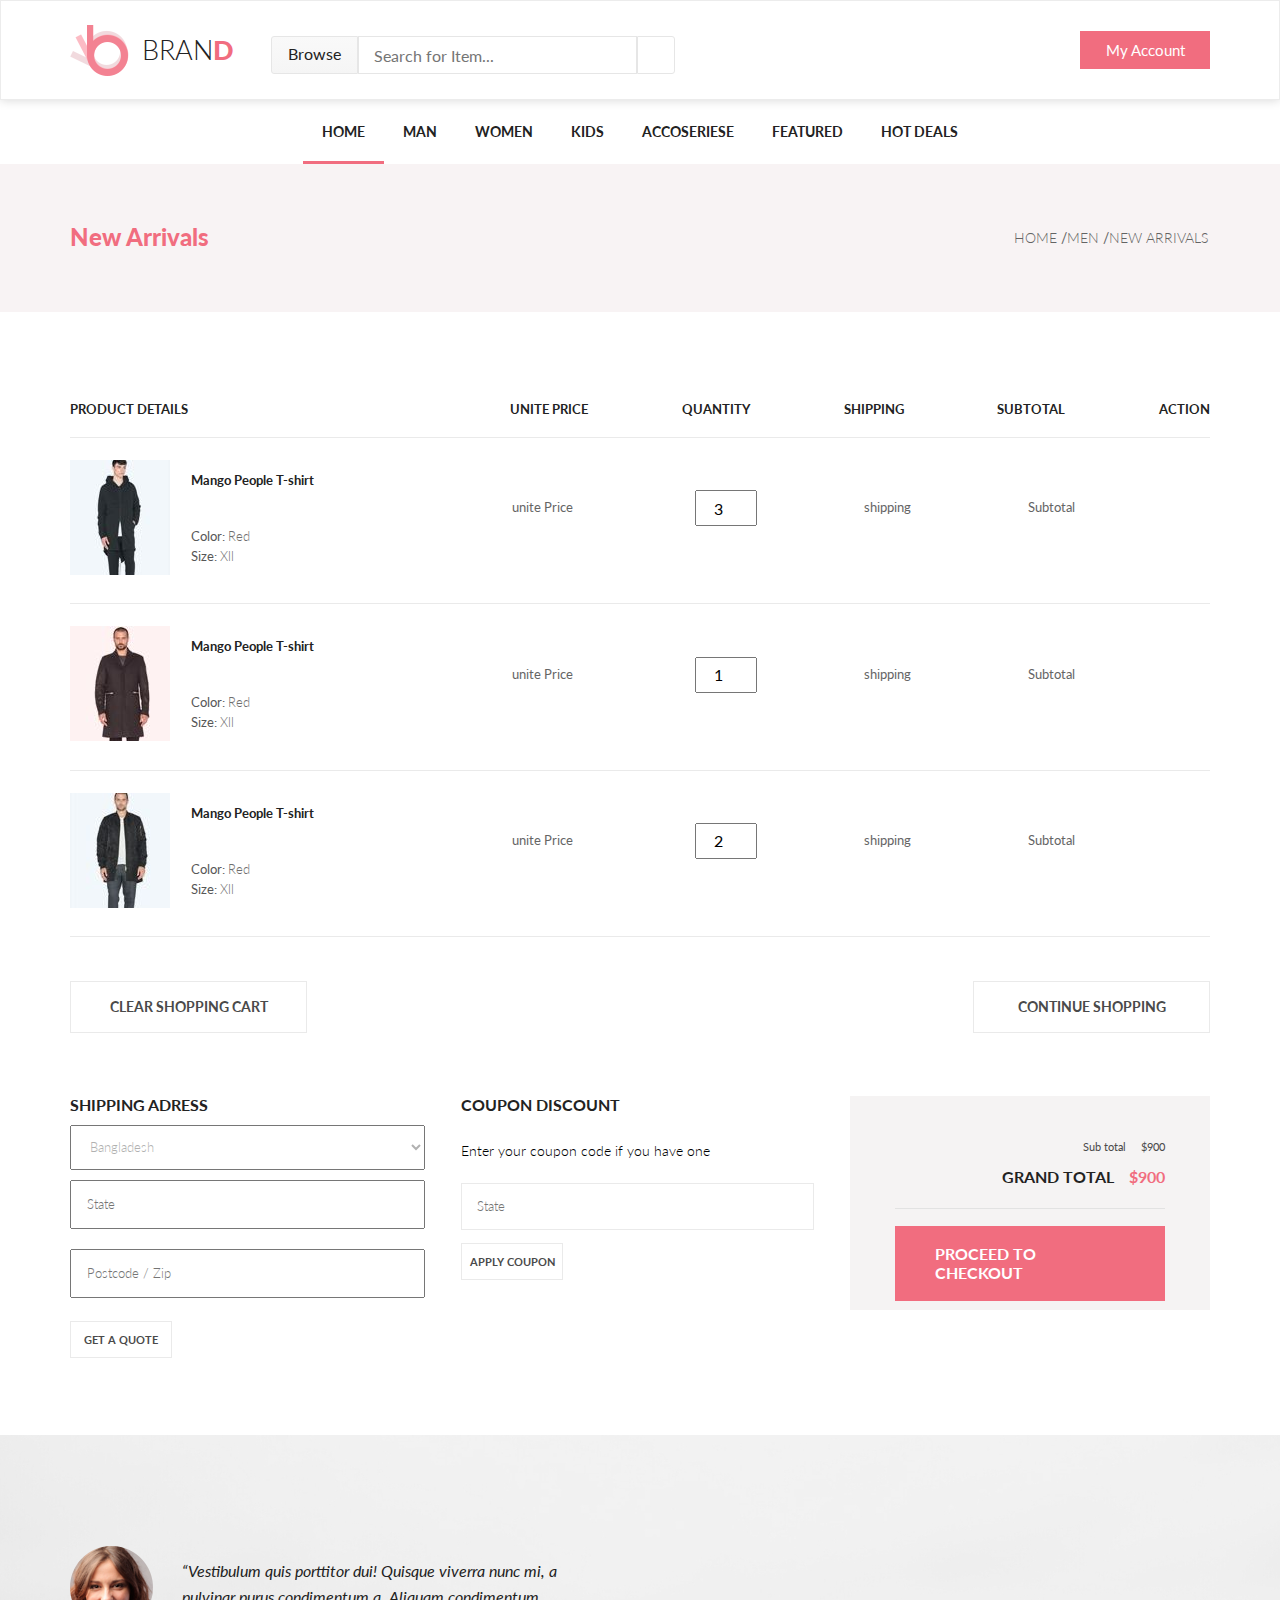
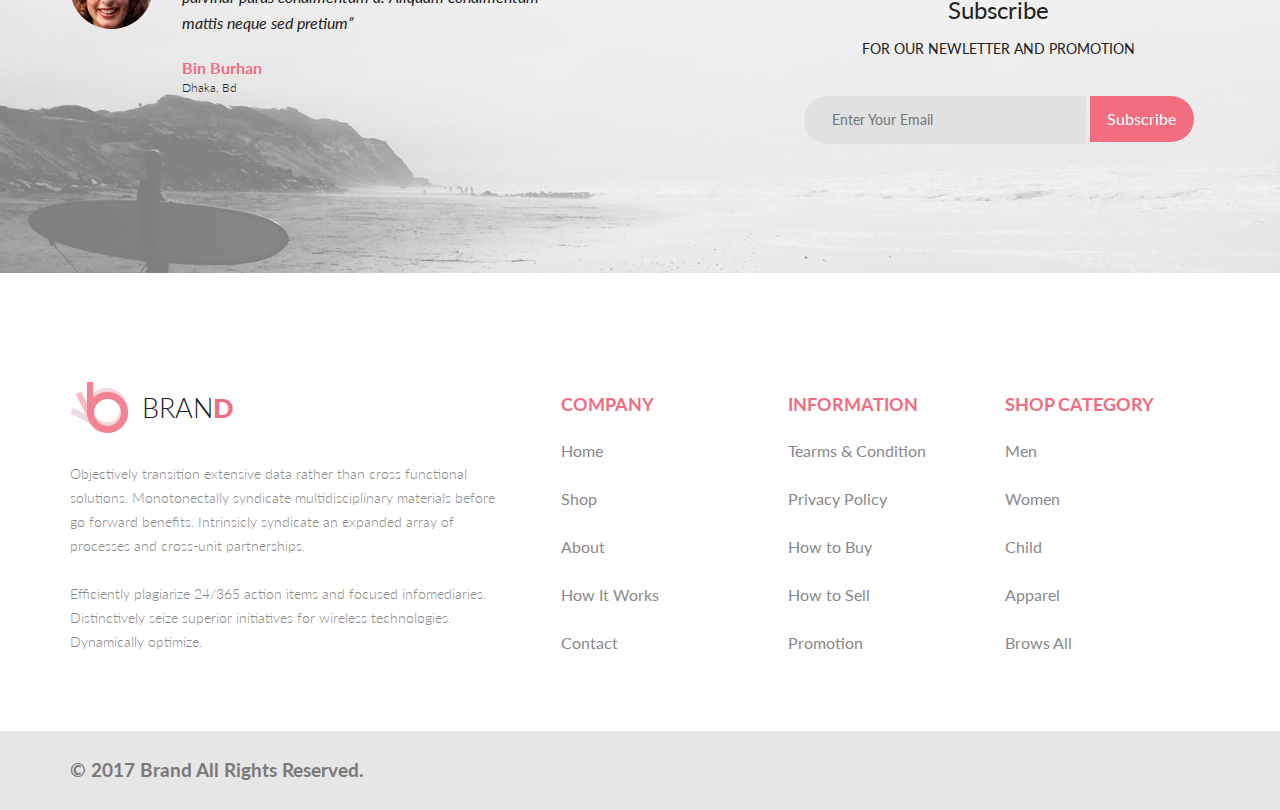
<file: shopping_cart.html>
<!DOCTYPE html>
<html lang="en">

<head>
    <meta charset="UTF-8">
    <meta name="viewport" content="width=device-width, initial-scale=1.0">
    <meta http-equiv="X-UA-Compatible" content="ie=edge">
    <title>shopping_cart</title>
    <link href="https://fonts.googleapis.com/css?family=Lato:100,300,300i,400,700,900" rel="stylesheet">
    <link rel="stylesheet" href="https://use.fontawesome.com/releases/v5.2.0/css/all.css" integrity="sha384-hWVjflwFxL6sNzntih27bfxkr27PmbbK/iSvJ+a4+0owXq79v+lsFkW54bOGbiDQ" crossorigin="anonymous">
    <link href="https://fonts.googleapis.com/css?family=Open+Sans:400,700,800" rel="stylesheet">
    <link rel="stylesheet" href="css/normalize.css">
    <link rel="stylesheet" href="style.css"> </head>

<body>
    <div class="content">
        <header class="header">
            <div class="container header-flex">
                <div class="header-left">
                    <a class="logo" href="index.html"> <img src="img/logo.png" alt="logo"> <span class="brand1">BRAN</span> <span class="brand2">D</span> </a>
                    <form class="form" action="#">
                        <div class="button_Browse"> <a class="browse" href="#">Browse</a></div>
                        <input type="search" placeholder="Search for Item...">
                        <button class="button_Browse_submit" type="submit"><i class="fas fa-search"></i></button>
                    </form>
                </div>
                <div class="header_right"> <a href="shopping_cart.html"><i class="fas fa-shopping-cart cart_index"></i></a>
                    <div><a class="My_Account" href="checkout.html">My Account</a></div>
                </div>
            </div>
        </header>
        <nav class="container">
            <ul class="menu">
                <li> <a class="active-menu" href="index.html">Home</a> </li>
                <li> <a href="product.html">Man</a>
                    <div class="mega_box">
                        <div class="mega_flex">
                            <h3>Women</h3>
                            <ul class="mega_menu">
                                <li><a href="#">Dresses</a></li>
                                <li><a href="#">Tops</a></li>
                                <li><a href="#">Sweaters/Knits</a></li>
                                <li><a href="#">Jackets/Coats</a></li>
                                <li><a href="#">Blazers</a></li>
                                <li><a href="#">Denim</a></li>
                                <li><a href="#">Leggings/Pants</a></li>
                                <li><a href="#">Skirts/Shorts</a></li>
                                <li><a href="#">Accessories </a></li>
                            </ul>
                        </div>
                        <div class="mega_flex">
                            <h3>Women</h3>
                            <ul class="mega_menu">
                                <li><a href="#">Dresses</a></li>
                                <li><a href="#">Tops</a></li>
                                <li><a href="#">Sweaters/Knits</a></li>
                                <li><a href="#">Jackets/Coats</a></li>
                                <li><a href="#">Skirts/Shorts</a></li>
                                <li><a href="#">Accessories </a></li>
                            </ul>
                        </div>
                        <div class="mega_flex">
                            <h3>Women</h3>
                            <ul class="mega_menu">
                                <li><a href="#">Dresses</a></li>
                                <li><a href="#">Tops</a></li>
                                <li><a href="#">Sweaters/Knits</a></li>
                                <li><a href="#">Jackets/Coats</a></li>
                                <li>
                                    <a href="#"><img src="img/glasses.jpg" alt="glasses"></a>
                                </li>
                            </ul>
                        </div>
                    </div>
                </li>
                <li> <a href="SinglePage.html">Women</a> </li>
                <li> <a href="#">Kids</a></li>
                <li> <a href="#">Accoseriese</a> </li>
                <li> <a href="#">Featured</a>
                    <div class="mega_box">
                        <div class="mega_flex">
                            <h3>Women</h3>
                            <ul class="mega_menu">
                                <li><a href="#">Dresses</a></li>
                                <li><a href="#">Tops</a></li>
                                <li><a href="#">Skirts/Shorts</a></li>
                                <li><a href="#">Jackets</a></li>
                            </ul>
                        </div>
                        <div class="mega_flex">
                            <h3>Women</h3>
                            <ul class="mega_menu">
                                <li><a href="#">Dresses</a></li>
                                <li><a href="#">Sweaters/Knits</a></li>
                                <li><a href="#">Jackets/Coats</a></li>
                                <li><a href="#">Blazers</a></li>
                            </ul>
                        </div>
                    </div>
                </li>
                <li> <a href="#">Hot Deals</a> </li>
            </ul>
        </nav>
        <main>
            <section class="slider_product">
                <div class="arrivals container">
                    <div class="arrivals_left"><a href="#">New Arrivals</a></div>
                    <div class="arrivals_right">
                        <div><a href="index.html"><span> Home </span></a> / </div>
                        <div><a href="product.html"><span> Men </span></a> / </div>
                        <div><a href="SinglePage.html"><span> New Arrivals </span></a></div>
                    </div>
                </div>
            </section>
            <section class="shop_men container">
                <div class="shop_men_name">
                    <div class="shop_men_nam_left">
                        <h3>Product Details</h3> </div>
                    <div class="shop_men_nam_right">
                        <h3>unite Price</h3>
                        <h3>Quantity</h3>
                        <h3>shipping</h3>
                        <h3>Subtotal</h3>
                        <h3>ACTION</h3> </div>
                </div>
                <div class="shop_men container">
                    <div class="shop_men_foto">
                        <div class="shop_men_foto_left">
                            <div> <img src="img/foto_sc_1.jpg" alt="foto_sc_1"> </div>
                            <div class="clarification_photo">
                                <h3>Mango  People  T-shirt</h3>
                                <h5>Color: <span>Red</span></h5>
                                <h5>Size: <span>Xll</span></h5> </div>
                        </div>
                        <div class="shop_men_foto_right">
                            <h4>unite Price</h4>
                            <input type="number" value="3" min="0" max="10">
                            <h4>shipping</h4>
                            <h4>Subtotal</h4>
                            <h4><i class="fas fa-times-circle"></i></h4> </div>
                    </div>
                    <div class="shop_men_foto">
                        <div class="shop_men_foto_left">
                            <div> <img src="img/foto_sc_2.jpg" alt="foto_sc_2"> </div>
                            <div class="clarification_photo">
                                <h3>Mango  People  T-shirt</h3>
                                <h5>Color: <span>Red</span></h5>
                                <h5>Size: <span>Xll</span></h5> </div>
                        </div>
                        <div class="shop_men_foto_right">
                            <h4>unite Price</h4>
                            <input type="number" value="1" min="0" max="10">
                            <h4>shipping</h4>
                            <h4>Subtotal</h4>
                            <h4><i class="fas fa-times-circle"></i></h4> </div>
                    </div>
                    <div class="shop_men_foto">
                        <div class="shop_men_foto_left">
                            <div> <img src="img/foto_sc_3.jpg" alt="foto_sc_3"> </div>
                            <div class="clarification_photo">
                                <h3>Mango  People  T-shirt</h3>
                                <h5>Color: <span>Red</span></h5>
                                <h5>Size: <span>Xll</span></h5> </div>
                        </div>
                        <div class="shop_men_foto_right">
                            <h4>unite Price</h4>
                            <input type="number" value="2" min="0" max="10">
                            <h4>shipping</h4>
                            <h4>Subtotal</h4>
                            <h4><i class="fas fa-times-circle"></i></h4> </div>
                    </div>
                    <div class="cart_sc">
                        <div class="cart_sc_button"> <a href="#">cLEAR SHOPPING CART</a> <a href="#">cONTINUE sHOPPING</a> </div>
                        <div class="border">
                            <div class="shipping_adress_sc">
                                <h3 class="shipping_adress_h3">Shipping Adress</h3>
                                <select id="country">
                                    <option value="Bangladesh">Bangladesh</option>
                                    <option value="India">India</option>
                                    <option value="China">China</option>
                                </select>
                                <input type="text" placeholder="State" class="enter_field">
                                <input type="text" placeholder="Postcode / Zip" class="enter_field"> <a href="#">get a quote</a> </div>
                            <div class="coupon_discount">
                                <h3 class="shipping_adress_h3">coupon  discount</h3>
                                <p>Enter your coupon code if you have one</p>
                                <input type="text" placeholder="State"> <a href="#">Apply coupon</a> </div>
                            <div class="grand_total">
                                <h5>Sub total<span>$900</span></h5>
                                <h3 class="shipping_adress_h3">GRAND TOTAL<span>$900</span></h3> <a href="#">proceed to checkout</a> </div>
                        </div>
                    </div>
                </div>
            </section>
            <section class="subscribe">
                <div class="review container">
                    <div class="review_left_block"> <img src="img/face.png" alt="face">
                        <div class="Vestibulum"> <span>“Vestibulum quis porttitor dui! Quisque viverra nunc mi, a pulvinar purus condimentum a. Aliquam condimentum mattis neque sed pretium”</span>
                            <h5>Bin Burhan</h5>
                            <h6>Dhaka, Bd</h6> </div>
                    </div>
                    <div class="review_right_block">
                        <h3>Subscribe</h3>
                        <h5>FOR OUR NEWLETTER AND PROMOTION</h5>
                        <form action="#">
                            <input class="form_mail" id="e-mail" placeholder="Enter Your Email">
                            <input class="form_submit" type="submit" value="Subscribe"> </form>
                    </div>
                </div>
            </section>
            <section class="info container">
                <div class="infobrand">
                    <a class="logo" href="index.html"> <img src="img/logo.png" alt="logo"> <span class="brand1">BRAN</span> <span class="brand2">D</span> </a>
                    <p>Objectively transition extensive data rather than cross functional solutions. Monotonectally syndicate multidisciplinary materials before go forward benefits. Intrinsicly syndicate an expanded array of processes and cross-unit partnerships.
                        <br>
                        <br> Efficiently plagiarize 24/365 action items and focused infomediaries. Distinctively seize superior initiatives for wireless technologies. Dynamically optimize.</p>
                </div>
                <nav class="info_company">
                    <h3><a class="info_company_h3" href="">COMPANY</a></h3>
                    <h4><a class="info_company_h4" href="">Home</a></h4>
                    <h4><a class="info_company_h4" href="">Shop</a></h4>
                    <h4><a class="info_company_h4" href="">About</a></h4>
                    <h4><a class="info_company_h4" href="">How It Works</a></h4>
                    <h4><a class="info_company_h4" href="">Contact</a></h4> </nav>
                <nav class="info_inform">
                    <h3><a class="info_company_h3" href="">INFORMATION</a></h3>
                    <h4><a class="info_company_h4" href="">Tearms & Condition</a></h4>
                    <h4><a class="info_company_h4" href="">Privacy Policy</a></h4>
                    <h4><a class="info_company_h4" href="">How to Buy</a></h4>
                    <h4><a class="info_company_h4" href="">How to Sell</a></h4>
                    <h4><a class="info_company_h4" href="">Promotion</a></h4> </nav>
                <nav class="info_shop">
                    <h3><a class="info_company_h3" href="">SHOP CATEGORY</a></h3>
                    <h4><a class="info_company_h4" href="">Men</a></h4>
                    <h4><a class="info_company_h4" href="">Women</a></h4>
                    <h4><a class="info_company_h4" href="">Child</a></h4>
                    <h4><a class="info_company_h4" href="">Apparel</a></h4>
                    <h4><a class="info_company_h4" href="">Brows All</a></h4> </nav>
            </section>
        </main>
        <div class="clr"></div>
    </div>
    <footer class="footer">
        <div class="footer_flex container">
            <div class="footer_left container">
                <h3>© 2017  Brand  All Rights Reserved.</h3></div>
            <div class="footer_right container">
                <div class="footer_icons">
                    <div><i class="fab fa-facebook-f"></i></div>
                    <div><i class="fab hover_icon fa-twitter"></i></div>
                    <div><i class="fab active_icon fa-instagram"></i></div>
                    <div><i class="fab fa-pinterest-p"></i></div>
                    <div><i class="fab fa-google-plus-g"></i></div>
                </div>
            </div>
        </div>
    </footer>
</body>

</html>
</file>
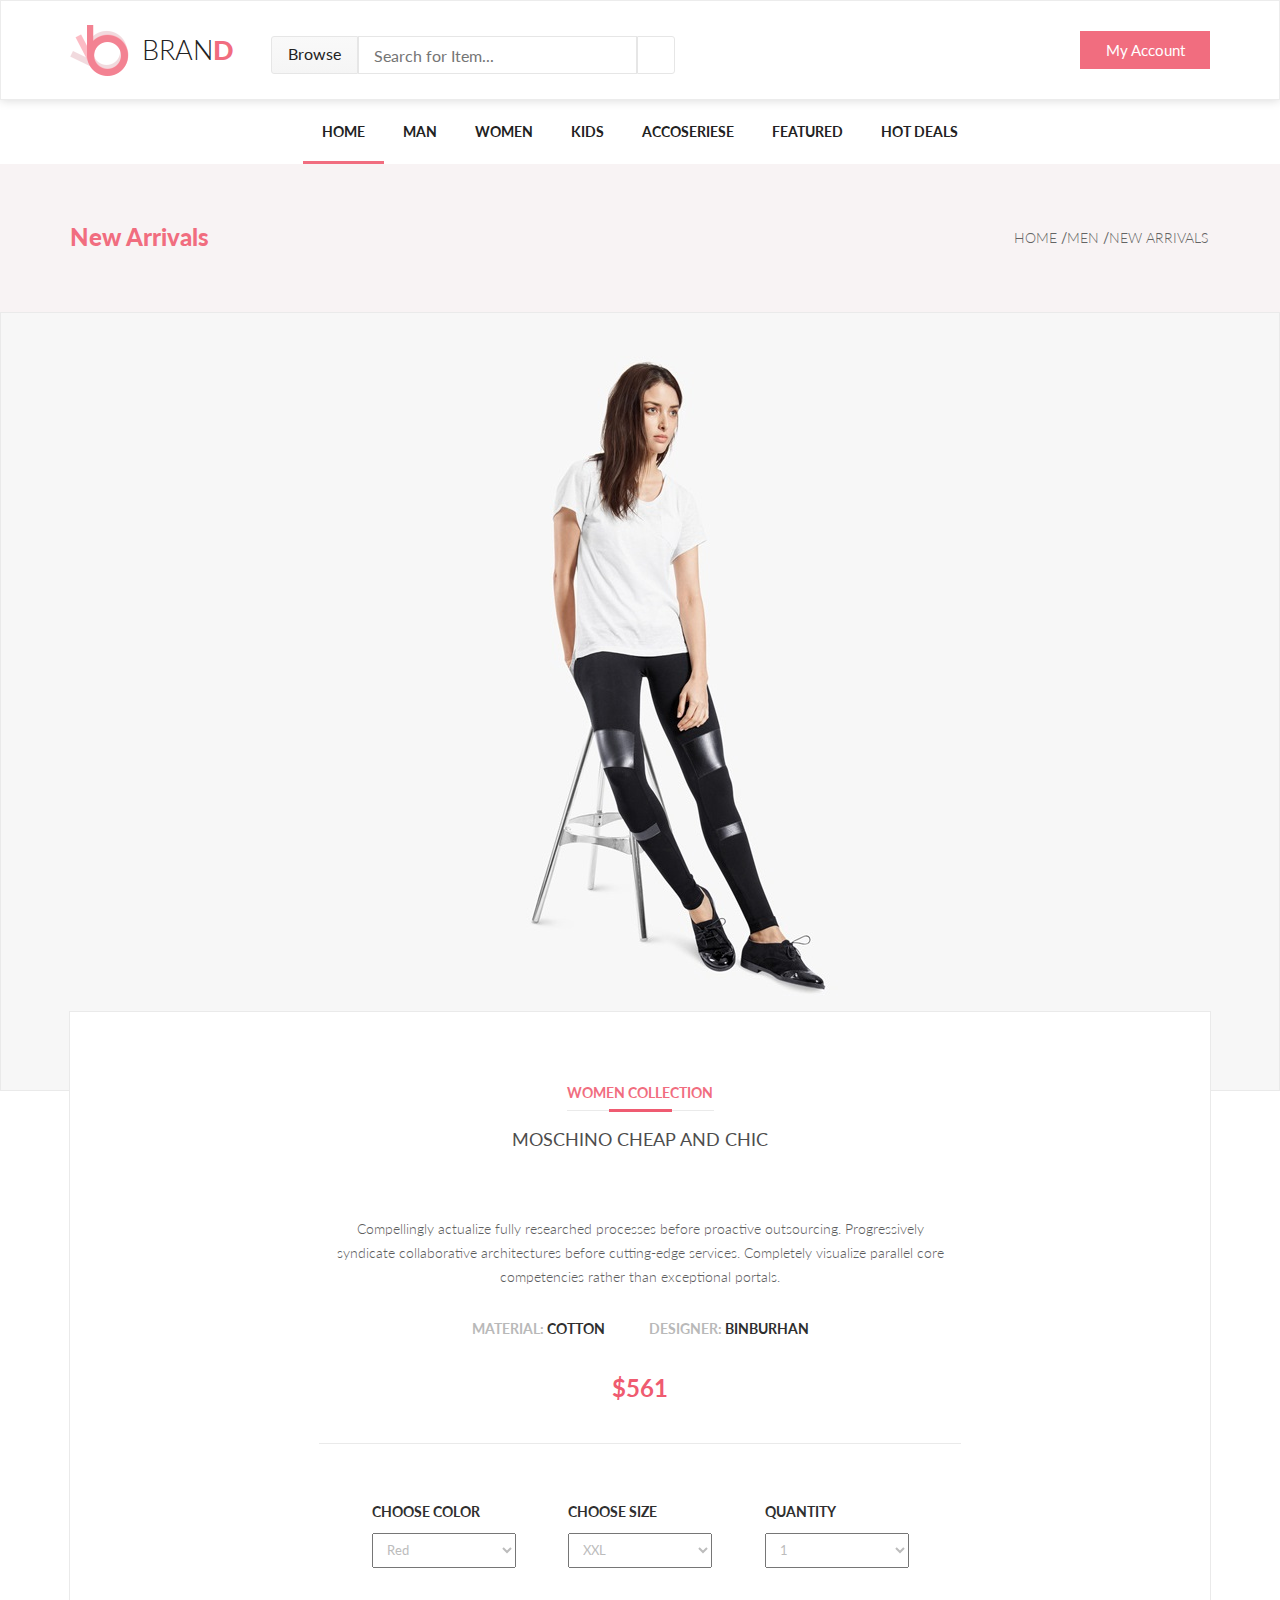
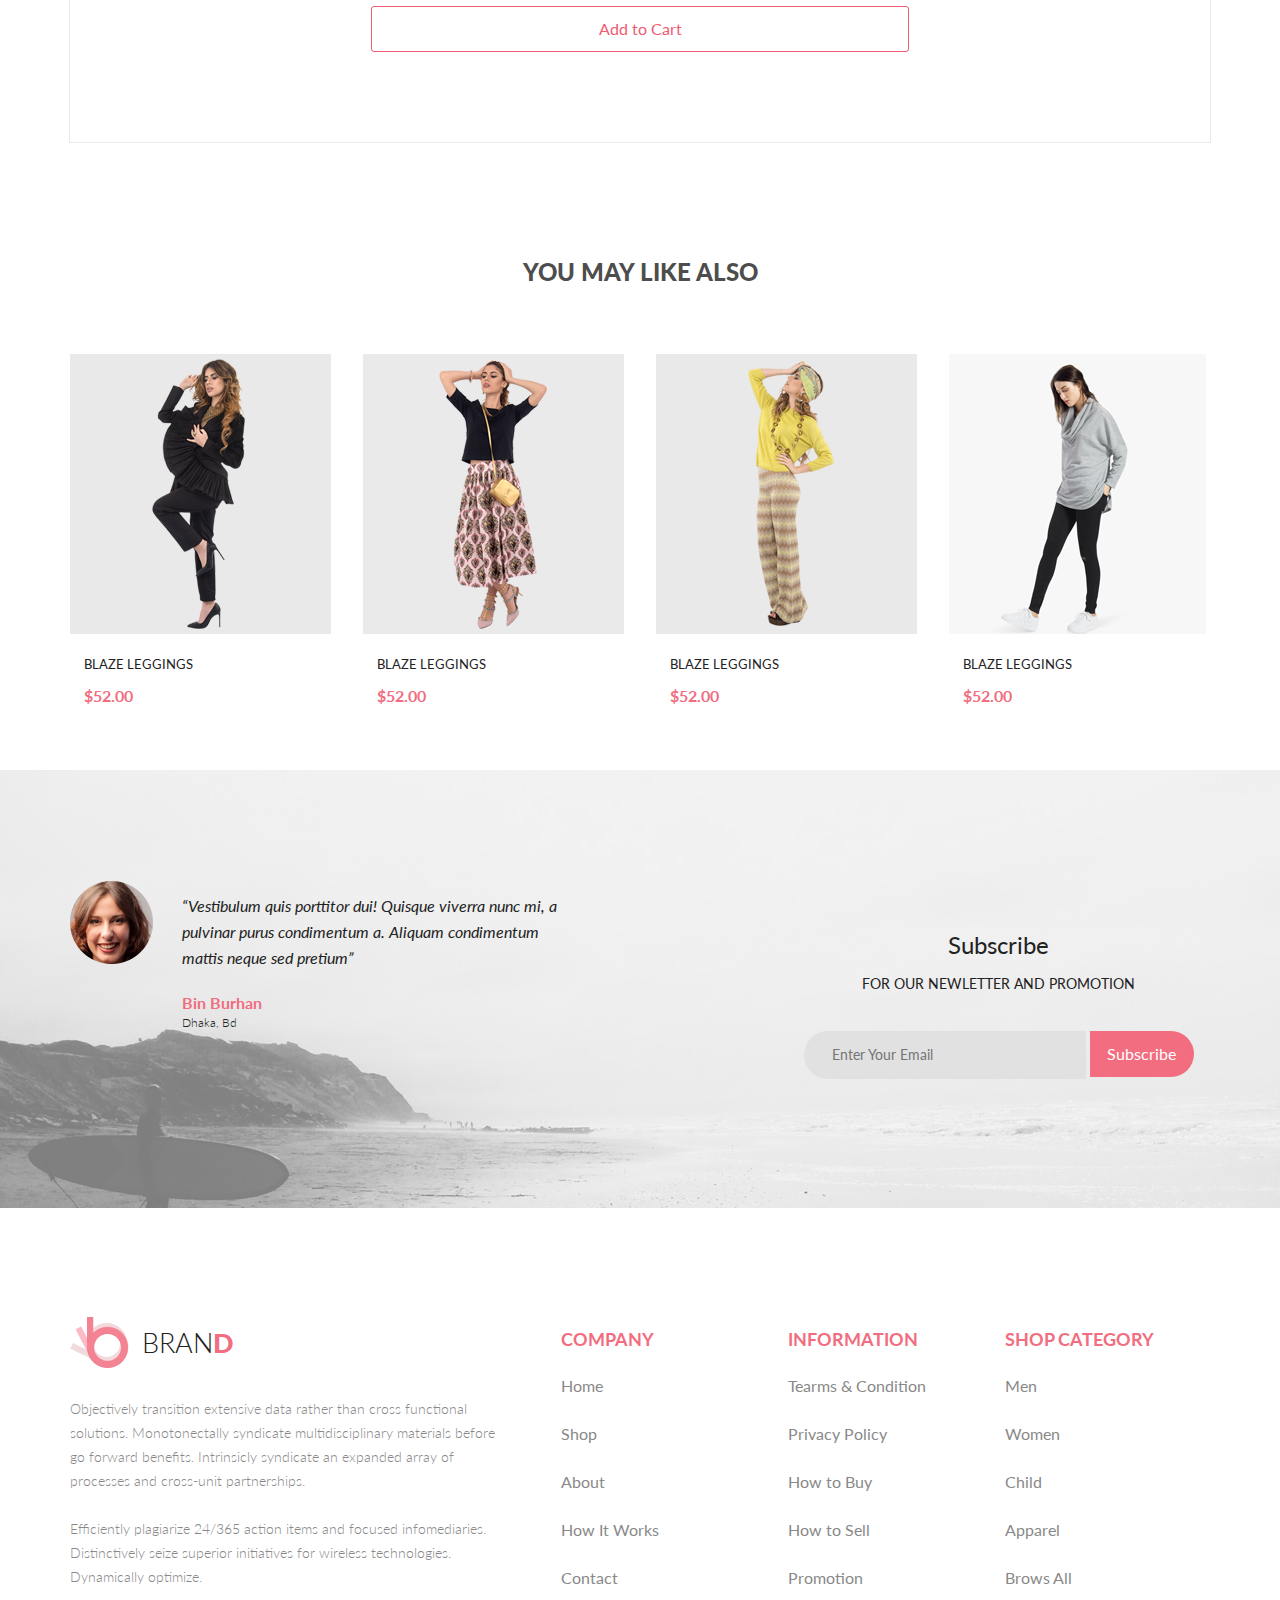
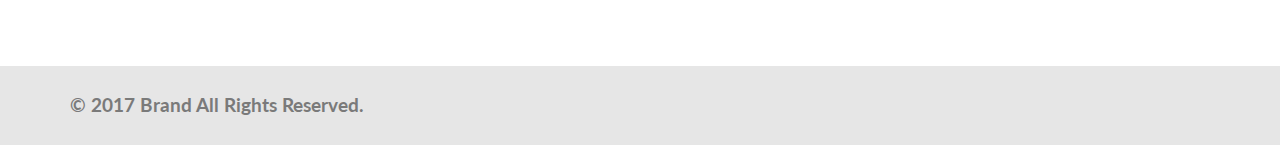
<file: SinglePage.html>
<!DOCTYPE html>
<html lang="en">

<head>
    <meta charset="UTF-8">
    <meta name="viewport" content="width=device-width, initial-scale=1.0">
    <meta http-equiv="X-UA-Compatible" content="ie=edge">
    <title>SinglePage</title>
    <link href="https://fonts.googleapis.com/css?family=Lato:100,300,300i,400,700,900" rel="stylesheet">
    <link rel="stylesheet" href="https://use.fontawesome.com/releases/v5.2.0/css/all.css" integrity="sha384-hWVjflwFxL6sNzntih27bfxkr27PmbbK/iSvJ+a4+0owXq79v+lsFkW54bOGbiDQ" crossorigin="anonymous">
    <link href="https://fonts.googleapis.com/css?family=Open+Sans:400,700,800" rel="stylesheet">
    <link rel="stylesheet" href="css/normalize.css">
    <link rel="stylesheet" href="style.css"> </head>

<body>
   <div class="content">
       <header class="header">
        <div class="container header-flex">
            <div class="header-left">
                <a class="logo" href="index.html"> <img src="img/logo.png" alt="logo"> <span class="brand1">BRAN</span> <span class="brand2">D</span> </a>
                <form class="form" action="#">
                    <div class="button_Browse"> <span><a class="browse" href="#">Browse</a></span> </div>
                    <input type="search" placeholder="Search for Item...">
                    <button class="button_Browse_submit" type="submit"> <i class="fas fa-search"></i></button>
                </form>
            </div>
            <div class="header_right">
                <a href="shopping_cart.html"><i class="fas fa-shopping-cart cart_index"></i></a>
                <div><a class="My_Account" href="checkout.html">My Account</a></div>
            </div>
        </div>
    </header>
    <nav class="container">
            <ul class="menu">
                <li> <a class="active-menu" href="index.html">Home</a> </li>
                <li> <a href="product.html">Man</a>
                    <div class="mega_box">
                        <div class="mega_flex">
                            <h3>Women</h3>
                            <ul class="mega_menu">
                                <li><a href="#">Dresses</a></li>
                                <li><a href="#">Tops</a></li>
                                <li><a href="#">Sweaters/Knits</a></li>
                                <li><a href="#">Jackets/Coats</a></li>
                                <li><a href="#">Blazers</a></li>
                                <li><a href="#">Denim</a></li>
                                <li><a href="#">Leggings/Pants</a></li>
                                <li><a href="#">Skirts/Shorts</a></li>
                                <li><a href="#">Accessories </a></li>
                            </ul>
                        </div>
                        <div class="mega_flex">
                            <h3>Women</h3>
                            <ul class="mega_menu">
                                <li><a href="#">Dresses</a></li>
                                <li><a href="#">Tops</a></li>
                                <li><a href="#">Sweaters/Knits</a></li>
                                <li><a href="#">Jackets/Coats</a></li>
                                <li><a href="#">Skirts/Shorts</a></li>
                                <li><a href="#">Accessories </a></li>
                            </ul>
                        </div>
                        <div class="mega_flex">
                            <h3>Women</h3>
                            <ul class="mega_menu">
                                <li><a href="#">Dresses</a></li>
                                <li><a href="#">Tops</a></li>
                                <li><a href="#">Sweaters/Knits</a></li>
                                <li><a href="#">Jackets/Coats</a></li>
                                <li>
                                    <a href="#"><img src="img/glasses.jpg" alt="glasses"></a>
                                </li>
                            </ul>
                        </div>
                    </div>
                </li>
                <li> <a href="SinglePage.html">Women</a> </li>
                <li> <a href="#">Kids</a></li>
                <li> <a href="#">Accoseriese</a> </li>
                <li> <a href="#">Featured</a>
                    <div class="mega_box">
                        <div class="mega_flex">
                            <h3>Women</h3>
                            <ul class="mega_menu">
                                <li><a href="#">Dresses</a></li>
                                <li><a href="#">Tops</a></li>
                                
                                <li><a href="#">Skirts/Shorts</a></li>
                                <li><a href="#">Jackets</a></li>
                            </ul>
                        </div>
                        <div class="mega_flex">
                            <h3>Women</h3>
                            <ul class="mega_menu">
                                <li><a href="#">Dresses</a></li>
                                <li><a href="#">Sweaters/Knits</a></li>
                                <li><a href="#">Jackets/Coats</a></li>
                                <li><a href="#">Blazers</a></li>
                            </ul>
                        </div>
                    </div>
                </li>
                <li> <a href="#">Hot Deals</a> </li>
            </ul>
        </nav>
       <main>
        <section class="slider_product">
            <div class="arrivals container">
                <div class="arrivals_left"><a href="">New Arrivals</a></div>
                <div class="arrivals_right">
                    <div><a href="index.html"><span> Home </span></a> / </div>
                    <div><a href="product.html"><span> Men </span></a> / </div>
                    <div><a href="SinglePage.html"><span> New Arrivals </span></a></div>
                </div>
            </div>
        </section>
        <div class="SinglePage_slider"> <img class="image_big" src="img/SinglePage_top.jpg" alt="face"> </div>
        <div class="SinglePage_Cheap_And_Chic container">
            <div class="content_Cheap_And_Chic">
                <h4>WOMEN COLLECTION</h4> <img class="line_Cheap_And_Chic" src="img/line.jpg" alt="line">
                <h2>Moschino Cheap And Chic</h2>
                <p class="Compellingly">Compellingly actualize fully researched processes before proactive outsourcing. Progressively syndicate collaborative architectures before cutting-edge services. Completely visualize parallel core competencies rather than exceptional portals. </p>
                <div class="Cheap_And_Chic_description">
                    <div>
                        <p>MATERIAL: </p><span>COTTON</span></div>
                    <div>
                        <p>DESIGNER: </p><span>BINBURHAN</span></div>
                </div>
                <h1 class="Cheap_And_Chic_price">$561</h1>
                <div class="slider_Cheap_And_Chic">
                    <div class="choose_Cheap_And_Chic">
                        <div class="choose_SP">
                            <div>
                                <label for="choose_color">CHOOSE COLOR</label>
                                <select id="choose_color">
                                    <option value="choose_color">Red</option>
                                    <option value="choose_color">Green</option>
                                    <option value="choose_color">Blue</option>
                                </select>
                            </div>
                            <div>
                                <label for="choose_size">CHOOSE SIZE</label>
                                <select id="choose_size">
                                    <option value="choose_size">XXL</option>
                                    <option value="choose_size">XL</option>
                                    <option value="choose_size">L</option>
                                    <option value="choose_size">M</option>
                                    <option value="choose_size">S</option>
                                </select>
                            </div>
                            <div>
                                <label for="quantity">QUANTITY</label>
                                <select id="quantity">
                                    <option value="quantity">1</option>
                                    <option value="quantity">2</option>
                                    <option value="quantity">3</option>
                                    <option value="quantity">4</option>
                                    <option value="quantity">5</option>
                                </select>
                            </div>
                        </div>
                        <div class="battom_SP">
                            <div class="Cart_SP"><a href="#"><i class="fas fa-shopping-cart"></i> Add to Cart</a></div>
                        </div>
                    </div>
                </div>
            </div>
        </div>
        <div class="four_girls container">
            <h2 class="YMLA">you may like also</h2>
            <div class="container_four_girls">
                <div class="parent_four_girls">
                    <a href="#" class="product"> <img src="img/SinglePage_bottom1.jpg" alt="product-name">
                        <div class="product_info">
                            <p>BLAZE LEGGINGS</p> <span>$52.00</span> </div>
                    </a>
                </div>
                <div class="parent_four_girls">
                    <a href="#" class="product"> <img src="img/SinglePage_bottom2.jpg" alt="product-name">
                        <div class="product_info">
                            <p>BLAZE LEGGINGS</p> <span>$52.00</span> </div>
                    </a>
                </div>
                <div class="parent_four_girls">
                    <a href="#" class="product"> <img src="img/SinglePage_bottom3.jpg" alt="product-name">
                        <div class="product_info">
                            <p>BLAZE LEGGINGS</p> <span>$52.00</span> </div>
                    </a>
                </div>
                <div class="parent_four_girls">
                    <a href="#" class="product"> <img src="img/SinglePage_bottom4.jpg" alt="product-name">
                        <div class="product_info">
                            <p>BLAZE LEGGINGS</p> <span>$52.00</span> </div>
                    </a>
                </div>
            </div>
        </div>
        <section class="subscribe">
            <div class="review container">
                <div class="review_left_block"> <img src="img/face.png" alt="face">
                    <div class="Vestibulum"> <span>“Vestibulum quis porttitor dui! Quisque viverra nunc mi, a pulvinar purus condimentum a. Aliquam condimentum mattis neque sed pretium”</span>
                        <h5>Bin Burhan</h5>
                        <h6>Dhaka, Bd</h6> </div>
                </div>
                <div class="review_right_block">
                    <h3>Subscribe</h3>
                    <h5>FOR OUR NEWLETTER AND PROMOTION</h5>
                    <form action="#">
                        <input class="form_mail" id="e-mail" placeholder="Enter Your Email">
                        <input class="form_submit" type="submit" value="Subscribe"> </form>
                </div>
            </div>
        </section>
        <section class="info container">
            <div class="infobrand">
                <a class="logo" href="index.html"> <img src="img/logo.png" alt="logo"> <span class="brand1">BRAN</span> <span class="brand2">D</span> </a>
                <p>Objectively transition extensive data rather than cross functional solutions. Monotonectally syndicate multidisciplinary materials before go forward benefits. Intrinsicly syndicate an expanded array of processes and cross-unit partnerships.
                    <br>
                    <br> Efficiently plagiarize 24/365 action items and focused infomediaries. Distinctively seize superior initiatives for wireless technologies. Dynamically optimize.</p>
            </div>
            <nav class="info_company">
                <h3><a class="info_company_h3" href="">COMPANY</a></h3>
                <h4><a class="info_company_h4" href="">Home</a></h4>
                <h4><a class="info_company_h4" href="">Shop</a></h4>
                <h4><a class="info_company_h4" href="">About</a></h4>
                <h4><a class="info_company_h4" href="">How It Works</a></h4>
                <h4><a class="info_company_h4" href="">Contact</a></h4> </nav>
            <nav class="info_inform">
                <h3><a class="info_company_h3" href="">INFORMATION</a></h3>
                <h4><a class="info_company_h4" href="">Tearms & Condition</a></h4>
                <h4><a class="info_company_h4" href="">Privacy Policy</a></h4>
                <h4><a class="info_company_h4" href="">How to Buy</a></h4>
                <h4><a class="info_company_h4" href="">How to Sell</a></h4>
                <h4><a class="info_company_h4" href="">Promotion</a></h4> </nav>
            <nav class="info_shop">
                <h3><a class="info_company_h3" href="">SHOP CATEGORY</a></h3>
                <h4><a class="info_company_h4" href="">Men</a></h4>
                <h4><a class="info_company_h4" href="">Women</a></h4>
                <h4><a class="info_company_h4" href="">Child</a></h4>
                <h4><a class="info_company_h4" href="">Apparel</a></h4>
                <h4><a class="info_company_h4" href="">Brows All</a></h4> </nav>
        </section>
        
        
    </main>
    <div class="clr"></div>
   </div>
   
    <footer class="footer">
            <div class="footer_flex container">
                <div class="footer_left container">
                    <h3>© 2017  Brand  All Rights Reserved.</h3></div>
                <div class="footer_right container">
                    <div class="footer_icons">
                        <div><i class="fab fa-facebook-f"></i></div>
                        <div><i class="fab hover_icon fa-twitter"></i></div>
                        <div><i class="fab active_icon fa-instagram"></i></div>
                        <div><i class="fab fa-pinterest-p"></i></div>
                        <div><i class="fab fa-google-plus-g"></i></div>
                    </div>
                </div>
            </div>
        </footer>
</body>

</html>
</file>
<file: style.css>
body {
    font-family: 'Lato';
}
   
html,
body {
    height: 100%;
}

.header {
    border-style: solid;
    border-width: 1px;
    border-color: #ececec;
    box-sizing: border-box;
    background-color: #ffffff;
    box-shadow: 0px 0px 10px 0px rgba(0, 0, 0, 0.17);
    height: 100px;
}

.container {
    width: 1140px;
    margin: 0 auto;
}

.header-flex {
    display: flex;
    height: 100%;
    justify-content: space-between;
}

.button_Browse a {
    margin-top: 10px;
    display: block;
    border-bottom-left-radius: 3px;
    border-top-left-radius: 3px;
    border-style: solid;
    border-width: 1px;
    color: #222222;
    border-color: #e6e6e6;
    box-sizing: border-box;
    background: -webkit-linear-gradient(-90deg, #f9f9f9 0%, #f5f5f5 100%);
    width: 87px;
    height: 38px;
    line-height: 33px;
    text-align: center;
    text-decoration: none;
    transition: 0.3s;
}

.button_Browse a:hover {
    color: #f16d7f;
    background-color: #ffffff;
    border: 1px solid #f16d7f;
}

.button_Browse a:active {
    background: -webkit-linear-gradient(-90deg, #f9f9f9 3%, #d55151 130%);
}

.form input {
    border-style: solid;
    border-width: 1px;
    border-color: #e6e6e6;
    box-sizing: border-box;
    background-color: #ffffff;
    width: 279px;
    height: 38px;
    padding-left: 15px;
    padding-right: 15px;
    margin-top: 10px;
}

.form button {
    margin-top: 10px;
    border-bottom-right-radius: 3px;
    border-top-right-radius: 3px;
    border-style: solid;
    border-width: 1px;
    border-color: #e6e6e6;
    box-sizing: border-box;
    box-sizing: border-box;
    background-color: #ffffff;
    width: 38px;
    height: 38px;
    color: #a4a4a4;
    font-size: 14px;
    font-weight: 400;
    line-height: 32px;
    transition: 0.2s;
}

.form button:hover {
    color: #f16d7f;
    background-color: #ffffff;
    border: 1px solid #f16d7f;
}

.form button:active {
    color: rgb(241, 109, 127);
    background-color: #c8bfbf;
    outline: rgb(241, 109, 127) solid 1px;
}

.header-left {
    display: flex;
    align-items: center;
}

.logo {
    display: flex;
    align-items: center;
    text-decoration: none;
    margin-right: 37px;
}

.brand1 {
    color: #222222;
    font-size: 27px;
    font-weight: 300;
    line-height: 32px;
    text-align: center;
    margin-left: 13px;
}

.brand2 {
    color: #f16d7f;
    font-size: 27px;
    font-weight: 900;
    line-height: 32px;
    text-align: center;
}

.form {
    display: flex;
}

.header_right {
    display: flex;
    align-items: center;
}

.header_right i {
    font-size: 28px;
}

.cart_index {
    color: #222;
    transition: 0.8s;
}

.cart_index:hover {
    color: #f16d7f;
}

.cart_index:active {
    transform: rotateY(360deg);
}

.My_Account {
    margin-left: 26px;
    display: block;
    background-color: #f16d7f;
    width: 130px;
    height: 38px;
    color: #ffffff;
    font-size: 15px;
    font-weight: 400;
    line-height: 38px;
    text-align: center;
    text-decoration: none;
    transition: 0.2s;
}

.My_Account:hover {
    color: #f16d7f;
    background-color: #ffffff;
    outline: 1px solid #f16d7f;
}

.My_Account:active {
    color: #ffffff;
    background-color: #c8bfbf;
    outline: 1px solid #f16d7f;
}

.menu {
    display: flex;
    justify-content: center;
}

.menu:hover {
    display: flex;
    justify-content: center;
}

.menu li {
    list-style-type: none;
    position: relative;
}

.menu li:hover .mega_box {
    display: flex;
}

.menu > li > a {
    display: block;
    padding: 19px;
    font-family: Lato;
    color: #222222;
    font-size: 14px;
    font-weight: 700;
    line-height: 26px;
    text-align: left;
    text-decoration: none;
    text-transform: uppercase;
    transition: .2s;
}

.menu > li > a:hover {
    border-bottom: 3px solid #f16d7f;
    padding-bottom: 16px;
}

.menu > li > a:active {
    color: #f16d7f;
    padding-bottom: 11px;
}

.menu .active-menu {
    border-bottom: 3px solid #f16d7f;
    padding-bottom: 16px;
    transition: 0.25s;
}

.menu .active-menu:hover {
    color: #f16d7f;
    border-bottom: 3px solid #000;
    padding-bottom: 16px;
}

.slider {
    height: 614px;
    display: flex;
    align-items: center;
    background: url(img/slider.jpg) center -51px no-repeat;
    background-color: #e8e8e8;
}

.slider-text {
    border-left: 12px solid #f16d7f;
    padding-left: 12px;
    box-sizing: border-box;
}

.slider-heading {
    line-height: 45px;
    color: #222222;
    font-size: 60px;
    font-weight: 900;
    padding-bottom: 15px;
}

.slider-p {
    color: #222222;
    font-size: 40px;
    font-weight: 900;
    line-height: 31px;
}

.slider-span {
    color: #f16d7f;
    font-size: 40px;
    font-weight: 900;
}

.offers {
    display: flex;
    justify-content: space-between;
    margin-top: 100px;
    margin-bottom: 100px;
}

.offer-big {
    width: 560px;
    height: 542px;
    background-color: #ccc;
}

.men {
    background: url(img/offermen.jpg);
}

.offer-mini {
    width: 560px;
    height: 261px;
    background-color: #ccc;
    background: url(img/offerpurse.jpg)
}

.offers >div>div:first-of-type {
    margin-bottom: 20px;
}

.offer-text-container {
    margin-top: 26px;
}

.browse_All {
    text-align: center;
    font-size: 16px;
    font-weight: 700;
    line-height: 54px;
}

.browse_All a {
    color: #ffffff;
    padding: 14px 24px;
    background: #f16d7f;
    text-decoration: none;
    transition: 0.25s;
}

.browse_All a:hover {
    color: #f16d7f;
    background-color: #ffffff;
    outline: 1px solid #f16d7f;
}

.browse_All a:active {
    color: #fff;
    background-color: #c8bfbf;
    outline: 1px solid #f16d7f;
}

.items_span_a {
    text-decoration: none;
    color: #9f9f9f;
}

.offer_absolut {
    margin-top: 26px;
    float: left;
    background-color: #ffffff;
    padding: 16px 20px 16px 19px;
    transition: .3s;
}

.offer_absolut:hover {
    background-color: #b2b2b2;
}

.offer_absolut:active {
    background-color: #e1e1e1;
}

.offer_absolut p {
    color: #222222;
    font-size: 18px;
    font-weight: 900;
    text-align: left;
    text-transform: uppercase;
}

.offer_absolut h3 {
    color: #f16d7f;
    font-size: 30px;
    font-weight: 900;
    text-align: left;
    text-transform: uppercase;
}

.purse {
    background: url(img/offerpurse.jpg);
}

.women {
    background: url(img/offerwomen.jpg);
}

.child {
    background: url(img/offerchild.jpg);
}

.heading_fetured {
    color: #222222;
    font-size: 30px;
    font-weight: 700;
    line-height: 54px;
    text-align: center;
}

.text_fetured {
    color: #9f9f9f;
    font-size: 14px;
    font-weight: 400;
    text-align: center;
}

.items {
    display: flex;
    justify-content: space-between;
    margin-top: 59px;
    margin-bottom: 39px;
    flex-wrap: wrap;
}

.product {
    display: block;
    width: 261px;
    text-decoration: none;
}

.parent_add {
    position: absolute;
    top: 83px;
    display: none;
    justify-content: center;
    width: 263px;
}

.parent_add a {
    color: #ffffff;
    font-size: 13px;
    font-weight: 700;
    border: 1px solid #ffffff;
    padding: 15px;
    text-decoration: none;
    transition: 0.3s;
}

.parent_add a:hover {
    background-color: #ffffff;
    color: #222222;
}

.parent_product {
    position: relative;
    width: 263px;
    margin-top: 38px;
}

.parent_product:hover {
    box-shadow: 0 5px 8px rgba(0, 0, 0, 0.16);
}

.parent_product img {
    width: 100%;
}

.parent_product:hover img[alt="product-name"] {
    filter: brightness(50%);
}

.parent_product:hover .parent_add {
    display: flex;
}

.product_info {
    padding: 20px 14px;
}

.product_info p {
    color: #222222;
    font-size: 13px;
    font-weight: 400;
    text-transform: uppercase;
    padding-bottom: 15px;
    transition: .3s;
}

.product_info p:hover {
    color: #f16d7f;
}

.product_info span {
    color: #f16d7f;
    font-size: 16px;
    font-weight: 700;
    text-transform: uppercase;
    text-decoration: none;
}

.subscribe {
    height: 438px;
    background: url(img/subscribe.jpg) no-repeat bottom;
    background-size: cover;
}

.conditions {
    height: 529px;
    padding-top: 113px;
    padding-bottom: 97px;
}

.conditions_left {
    background: url(img/30%25.jpg) no-repeat;
    height: 529px;
    width: 767px;
    float: left;
}

.offer_30_women {
    margin-left: 39px;
    margin-top: 146px;
    float: left;
}

.offer_30_women h3 {
    color: #ffffff;
    font-size: 54px;
    font-weight: 700;
    text-align: left;
    display: inline;
}

.offer_30_women span {
    color: #f16d7f;
    font-size: 54px;
    font-weight: 700;
    text-align: left;
}

.offer_30_women h4 {
    color: #ffffff;
    font-size: 32px;
    font-weight: 700;
    text-align: left;
}

.conditions_right {
    background-color: #222224;
    width: 373px;
    height: 529px;
    float: right;
}

.auto {
    margin-left: 36px;
    margin-top: 55px;
}

.auto img {
    float: left;
}

.conditions_right_text {
    width: 219px;
    margin-left: 69px;
}

.conditions_right_text h4 {
    color: #fbfbfb;
    font-size: 20px;
    font-weight: 700;
    text-align: left;
    padding-bottom: 10px;
}

.conditions_right_text p {
    color: #fbfbfb;
    font-size: 14px;
    font-weight: 300;
    line-height: 24px;
    text-align: left;
}

.review_left_block {
    padding-top: 123px;
    padding-left: 112px;
    float: left;
}

.review_left_block img {
    display: block;
    float: left;
    margin-top: -12px;
    margin-left: -112px;
    transition: 1s;
}

.review_left_block img:hover {
    transform: rotateY(180deg);
}

.Vestibulum {
    width: 386px;
}

.Vestibulum span {
    color: #222222;
    font-size: 16px;
    font-style: italic;
    line-height: 26px;
    text-align: left;
}

.Vestibulum h5 {
    padding-top: 19px;
    color: #f16d7f;
    font-size: 16px;
    font-weight: 700;
    line-height: 26px;
    text-align: left;
}

.Vestibulum h6 {
    color: #222222;
    font-size: 12px;
    font-weight: 300;
    line-height: 14px;
    text-align: left;
}

.review_right_block {
    padding-left: 717px;
    padding-top: 148px;
    height: 41px;
}

.review_right_block h3 {
    color: #222222;
    font-size: 24px;
    font-weight: 400;
    line-height: 54px;
    text-align: center;
}

.review_right_block h5 {
    color: #222222;
    font-size: 14px;
    font-weight: 400;
    line-height: 24px;
    text-align: center;
    padding-bottom: 35px;
}

.review_right_block form {
    text-align: center;
}

.form_mail {
    background-color: #e1e1e1;
    color: rgba(34, 34, 36, 0.67);
    width: 226px;
    height: 46px;
    border-radius: 25px 0 0 25px;
    border-width: 0px;
    padding-left: 28px;
    padding-right: 28px;
    font-size: 14px;
    font-weight: 400;
    line-height: 54px;
    outline: none;
}

.form_submit {
    background-color: #f16d7f;
    color: #ffffff;
    width: 104px;
    height: 46px;
    border-radius: 0 25px 25px 0;
    border-width: 0px;
    transition: 0.25s;
    outline: none;
}

.form_submit:hover {
    background-color: #ffffff;
    color: #f16d7f;
    border: 1px solid #ef5b70;
}

.form_submit:active {
    color: #ffffff;
    background-color: #c8bfbf;
}

.infobrand p {
    width: 427px;
    padding-top: 29px;
    color: #898989;
    font-size: 14px;
    font-weight: 300;
    line-height: 24px;
    text-align: left;
}

.infobrand {
    float: left;
}

.info_company {
    float: left;
    padding-left: 64px;
}

.info a {
    text-decoration: none;
    transition: 0.25s;
}

.info_company_h3 {
    color: #f16d7f;
    font-size: 18px;
    font-weight: 700;
    line-height: 45px;
}

.info_company_h3:hover {
    font-weight: 900;
}

.info_company_h4 {
    color: #898989;
    font-size: 16px;
    font-weight: 400;
    line-height: 48px;
    transition: 0.25s;
}

.info_company_h4:hover {
    color: #f16d7f;
}

.info_inform {
    float: left;
    padding-left: 129px;
}

.info_shop {
    float: left;
    padding-left: 79px;
}

.info {
    height: 260px;
    margin-top: 109px;
    padding-bottom: 89px;
}

.footer {
    background-color: #e6e6e6;
    height: 79px;
    margin-top: -79px;
}

.footer_flex {
    display: flex;
    height: 100%;
    align-items: center;
}

.footer_icons {
    display: flex;
    float: right;
}

.footer_icons a {
    display: flex;
    justify-content: center;
    align-items: center;
    width: 32px;
    height: 32px;
    margin-left: 8px;
    background-color: #ffffff;
}

.footer_icons a:nth-child(2) {
    background-color: #f16d7f;
}

.footer_icons a:hover {
    background-color: #f16d7f;
}

.footer_icons a:nth-child(2):hover {
    background-color: #ffffff;
}

.footer_left h3 {
    color: #7a7a7a;
}

.content {
    min-height: 100%;
}

.clr {
    height: 79px;
}

.mega_box {
    border-radius: 5px;
    background-color: #ffffff;
    padding: 10px 20px;
    position: absolute;
    top: 66px;
    left: -1px;
    display: none;
    border: 1px solid #ececec;
}

.mega_box:before {
    content: "";
    display: block;
    width: 11px;
    height: 11px;
    border-top: 1px solid #ececec;
    border-left: 1px solid #ececec;
    position: absolute;
    top: -7px;
    left: 32px;
    background-color: #ffffff;
    transform: rotate(45deg);
}

.mega_menu a {
    color: #646464;
    font-size: 14px;
    font-weight: 400;
    line-height: 28px;
    letter-spacing: 0.35px;
    text-decoration: none;
    transition: .3s;
}

.mega_menu a:hover {
    color: #f16d7f;
}

.mega_flex h3 {
    border-bottom: 1px solid #e8e8e8;
    width: 235px;
    padding-bottom: 8px;
    margin-bottom: 10px;
    margin-top: 10px;
    font-size: 14px;
    font-weight: 400;
    text-transform: uppercase;
    letter-spacing: 0.35px;
}

.mega_flex {
    margin-right: 46px;
}

.mega_flex:last-of-type {
    margin-right: 0;
}

.mega_menu img {
    margin-top: 15px;
    margin-left: -15px;
}

.button_Browse_submit a {
    display: block;
    color: #a4a4a4;
    font-size: 14px;
    font-weight: 400;
    line-height: 32px;
    text-align: right;
    text-decoration: none;
    display: block;
}

.button_Browse_submit a:hover {
    color: #f16d7f;
}

.fab {
    background-color: #ffffff;
    color: #b2b2b2;
    width: 32px;
    height: 32px;
    text-align: center;
    line-height: 32px;
    margin: 4px;
    transition: 0.23s;
}

.fab:hover {
    background-color: #f16d7f;
    color: #ffffff;
}

.fab:active {
    background-color: #e1e1e1;
    color: #b2b2b2;
}

.hover_icon {
    background-color: #f16d7f;
    color: #ffffff;
}

.active_icon {
    background-color: #e1e1e1;
    color: #b2b2b2;
}

.slider_product {
    display: flex;
    justify-content: space-between;
    height: 148px;
    background-color: #f8f3f4;
}

.arrivals {
    display: flex;
    justify-content: space-between;
    align-items: center;
}

.arrivals_left a {
    color: #f16d7f;
    font-size: 24px;
    font-weight: 900;
    line-height: 20px;
    text-align: center;
    text-decoration: none;
}

.arrivals_right {
    color: #636363;
    font-size: 14px;
    display: flex;
    width: 196px;
}

.arrivals_right a {
    color: #636363;
    font-size: 14px;
    font-weight: 300;
    text-transform: uppercase;
    text-align: center;
    text-decoration: none;
    transition: 0.3s;
}

.arrivals_right a:hover {
    font-weight: 700;
    padding-bottom: 6px;
    border-bottom: 2px solid #f16d7f;
}

.arrivals_right a:active {
    padding-bottom: 3px;
    color: #f16d7f;
}

.product_product {
    height: 1475px;
    display: flex;
    padding-top: 59px;
    padding-bottom: 110px;
}

.product_product_left {
    width: 290px;
    min-height: 100%;
}

.product_product_left span {
    float: right;
    padding-right: 8px;
}

.product_product_left summary::-webkit-details-marker {
    display: none;
}

.product_product_left summary {
    width: 243px;
    height: 37px;
    font-size: 14px;
    text-transform: uppercase;
    color: #6f6e6e;
    font-weight: 700;
    line-height: 37px;
    padding-left: 11px;
    border-bottom: 1px solid #ebebeb;
    border-left: 5px solid #ef5b70;
    box-sizing: border-box;
}

.product_product_left details {
    padding-bottom: 18px;
}

.product_product_left a {
    text-decoration: none;
    color: #6f6e6e;
    font-size: 14px;
    line-height: 33px;
    transition: .3s;
}

.product_product_left a:hover {
    color: #f16d7f;
}

.product_product_left li {
    list-style-type: none;
    padding-left: 17px;
}

details[open] summary {
    color: #f16d7f;
}

details[open] i {
    transform: rotate(180deg);
}

.product_product_right {
    width: 847px;
}

.choice {
    width: 100%px;
    height: 115px;
    display: flex;
    justify-content: space-between;
    /*border: 1px solid red;*/
}

.choice fieldset {
    margin: 0px;
    padding: 0px;
    width: 282px;
    border: none;
}

.choice legend {
    color: #6f6e6e;
    font-size: 14px;
    font-weight: 700;
    line-height: 20px;
    text-align: left;
    text-transform: uppercase;
    padding-bottom: 17px;
}

.choice a {
    text-decoration: none;
}

.choice span {
    color: #6f6e6e;
    font-size: 14px;
    font-weight: 400;
    line-height: 26px;
    text-align: left;
    transition: 0.3s;
}

.no_vertical:hover {
    color: #f16d7f;
}

.Trending_now_legend {
    color: #dfdfdf;
}

.size_legend label {
    font-family: Open Sans;
    color: #6f6e6e;
    font-size: 14px;
    font-weight: 400;
    line-height: 25px;
    text-align: left;
}

.size_legend label {
    position: relative;
    padding-right: 23px;
}

.size_legend input {
    display: none;
}

.size_legend label:before {
    content: "";
    border: 1px solid #ebebeb;
    background-color: #ffffff;
    width: 13px;
    height: 13px;
    display: inline-block;
    vertical-align: middle;
    margin-right: 9px;
    margin-bottom: 4px;
}

.size_legend input:checked+label:after {
    content: "";
    background: url(http://freeiconbox.com/icon/256/23400.png);
    background-size: 100%;
    width: 13px;
    height: 13px;
    display: inline-block;
    vertical-align: middle;
    position: absolute;
    top: 3px;
    left: 1px;
}

.string {
    margin-bottom: 18px;
    background-color: #f3f3f3;
    width: 846px;
    height: 50px;
    display: flex;
}

.string label {
    margin-left: 10px;
    margin-top: 10px;
    padding: 0 13px;
    color: #6f6e6e;
    font-size: 14px;
    font-weight: 400;
    line-height: 29px;
    display: block;
    height: 28px;
    background: #ffffff;
    border: 1px solid #ebebeb;
}

select[id="sort_by"] {
    width: 85px;
}

select[id="show"] {
    width: 60px;
}

.string select {
    margin-top: 10px;
    margin-left: -1px;
    padding-left: 13px;
    border: 1px solid #ebebeb;
    background-color: #ffffff;
    height: 30px;
    color: #6f6e6e;
    font-size: 14px;
    font-weight: 400;
    line-height: 26px;
    text-align: center;
}

.foto_product {
    width: 846px;
    /*background-color: #9f34;*/
    display: flex;
    justify-content: space-between;
}

.vertical {
    padding-left: 10px;
    padding-right: 10px;
}

.arrow_round {
    margin-right: 28px;
}

.product_block {
    position: absolute;
    top: 98px;
    width: 263px;
    display: none;
}

.product_block a {
    text-decoration: none;
    color: #fff;
    border: 1px solid #fff;
    font-size: 14px;
    font-weight: 400;
    line-height: 15px;
    display: flex;
    padding: 12px 18px 9px;
    transition: 0.3s;
}

.product_block div {
    border-radius: 3px;
}

.parent_add_product {
    display: flex;
    justify-content: center;
}

.arrow_in_heart {
    display: flex;
    justify-content: center;
    width: 263px;
    margin-top: 8px;
}

.parent_product:hover .product_block {
    display: block;
}

.product_block a:hover {
    background-color: #fff;
    color: #000;
}

.conditions_bottom {
    height: 341px;
    display: flex;
    justify-content: space-between;
    align-items: center;
}

.conditions_bottom_cover {
    background-color: #222224;
}

.conditions_bottom_text h4 {
    color: #fbfbfb;
    font-size: 20px;
    font-weight: 700;
    text-align: center;
    ;
    padding-bottom: 10px;
}

.conditions_bottom_text p {
    color: #fbfbfb;
    font-size: 14px;
    font-weight: 300;
    line-height: 24px;
    text-align: center;
}

.conditions_bottom img {
    margin-left: 170px;
    margin-bottom: 23px;
}

.list_product_right:hover {
    border: 1px solid #ffffff;
    background-color: #ef5b70;
    color: #ffffff;
}

.image_big {
    display: flex;
    margin: 0 auto;
    margin-top: 11px;
}

.SinglePage_slider {
    height: 777px;
    border: 1px solid #eaeaea;
    background-color: #f7f7f7;
}

.SinglePage_Cheap_And_Chic {
    margin-top: -80px;
    height: 730px;
    border: 1px solid #eaeaea;
    background-color: #ffffff;
}

.SinglePage_Cheap_And_Chic h4 {
    margin-top: 73px;
    margin-bottom: 14px;
    text-align: center;
    height: 10px;
    color: #f16d7f;
    font-family: Lato;
    font-size: 14px;
    font-weight: 700;
    text-transform: uppercase;
}

.SinglePage_Cheap_And_Chic img {
    display: flex;
    margin: 0 auto;
}

.SinglePage_Cheap_And_Chic h2 {
    margin-top: 17px;
    margin-bottom: 67px;
    text-align: center;
    color: #4d4d4d;
    font-size: 18px;
    font-weight: 400;
    text-transform: uppercase;
}

.Compellingly {
    margin: 0 auto;
    padding: 0 10px 0;
    color: #5e5e5e;
    font-size: 14px;
    font-weight: 300;
    line-height: 24px;
    text-align: center;
    padding-bottom: 28px;
}

.Cheap_And_Chic_description {
    display: flex;
    justify-content: center;
}

.content_Cheap_And_Chic {
    width: 642px;
    margin: 0 auto;
}

.Cheap_And_Chic_description div {
    margin: 0 22px 0;
}

.Cheap_And_Chic_description >div>p {
    display: inline;
    width: 132px;
    height: 10px;
    color: #b9b9b9;
    font-size: 14px;
    font-weight: 700;
    line-height: 24px;
    text-transform: uppercase;
    color: #b9b9b9;
}

.Cheap_And_Chic_description >div>span {
    width: 132px;
    height: 10px;
    color: #b9b9b9;
    font-size: 14px;
    font-weight: 700;
    line-height: 24px;
    text-transform: uppercase;
    color: #2f2f2f;
}

.Cheap_And_Chic_price {
    text-align: center;
    color: #ef5b70;
    font-size: 24px;
    font-weight: 700;
    line-height: 24px;
    padding-bottom: 43px;
    margin-top: 35px;
    margin-bottom: 63px;
    border-bottom: 1px solid #eaeaea;
}

.choose_Cheap_And_Chic {
    margin: 0 auto;
    /*border: 1px solid red;*/
    width: 537px;
    height: 144px;
}

.choose_Cheap_And_Chic label {
    display: block;
    width: 144px;
    color: #2f2f2f;
    font-size: 14px;
    font-weight: 700;
    line-height: 24px;
    text-transform: uppercase;
}

.choose_Cheap_And_Chic select {
    width: 144px;
    height: 35px;
}

.list_product {
    display: flex;
    justify-content: space-between;
    margin-top: 43px;
    margin-bottom: 110px;
}

.list_product_right {
    display: flex;
    border-radius: 3px;
    border: 1px solid #ef5b70;
    background-color: #ffffff;
    text-align: center;
    line-height: 44px;
    height: 44px;
    width: 150px;
}

.list_product_right a {
    color: #ef5b70;
    width: 150px;
    text-decoration: none;
    transition: 0.3s;
}

.list_product_right:hover {
    border: 1px solid #ffffff;
    background-color: #ef5b70;
}

.list_product_right:active {
    color: #ffffff;
    background-color: #c8bfbf;
    border: 1px solid #f16d7f;
}

.list_product_right a:hover {
    color: #ffffff;
}

.list_product_left {
    display: flex;
    border-radius: 3px;
    border: 1px solid #c4c4c4;
    background-color: #ffffff;
    text-align: center;
    line-height: 44px;
    height: 44px;
    width: 261px;
}

.list_product_left a {
    padding: 0 60px;
    border-radius: 3px;
    border: 1px solid #ebebeb;
    ;
    color: #c4c4c4;
    width: 150px;
    text-decoration: none;
    transition: 0.3s;
}
.list_product_left a:hover{
    outline: 1px solid #ffffff;
    background-color: #ef5b70;
    color: #ffffff;
   
}
.list_product_left a:active{
    color: #ffffff;
    background-color: #c8bfbf;
    border: 1px solid #f16d7f;
   
}


.Cart_SP {
    display: flex;
    border-radius: 3px;
    border: 1px solid #ef5b70;
    background-color: #ffffff;
    text-align: center;
    line-height: 44px;
}

.Cart_SP a {
    color: #ef5b70;
    width: 536px;
    text-decoration: none;
    transition: 0.3s;
}

.Cart_SP a:hover {
    background-color: #ef5b70;
    color: #ffffff;
}

.Cart_SP a:active {
    background-color: #c8bfbf;
    outline: 1px solid #f16d7f;
}

.choose_SP {
    display: flex;
    justify-content: space-between;
    margin-bottom: 38px;
}

.choose_SP label {
    color: #2f2f2f;
    font-size: 14px;
    font-weight: 700;
    line-height: 10px;
    margin-bottom: 16px;
}

.choose_SP select {
    padding-left: 10px;
    color: #bcbcbc;
    font-size: 13px;
    font-weight: 400;
    line-height: 24px;
}

.battom_SP {
    display: flex;
    justify-content: center;
}

.four_girls {
    height: 508px;
}

.YMLA {
    text-align: center;
    color: #4d4d4d;
    font-size: 24px;
    font-weight: 900;
    line-height: 20px;
    margin: 119px 0 72px;
    text-transform: uppercase;
}

.container_four_girls {
    display: flex;
    justify-content: space-between;
    height: 364px;
}

.shipping_adress {
    display: flex;
    padding-bottom: 70px;
}

.shipping_adress legend {
    margin-bottom: 15px;
    color: #222222;
    font-size: 13px;
    font-weight: 400;
    text-transform: uppercase;
}

.shipping_adress fieldset {
    border: none;
}

.shipping {
    margin: 89px 0;
}

.shipping_detail h2 {
    color: #222222;
    font-size: 16px;
    font-weight: 700;
    text-transform: uppercase;
    padding-top: 32px;
    padding-bottom: 32px;
    border-bottom: 1px solid #e8e8e8;
    transition: .4s;
}

.shipping_detail h2:hover {
    transform: scale(1.03);
}

.shipping_detail h2:first-of-type {
    border-top: none;
    border-bottom: none;
    padding-top: 0px;
}

.left_fieldset span {
    color: #b3b2b2;
    font-size: 13px;
    font-weight: 400;
}

.left_fieldset p {
    color: #222222;
    font-size: 13px;
    font-weight: 400;
    text-transform: uppercase;
}

.convenience span {
    display: block;
}

.left_fieldset {
    width: 568px;
    margin: 0;
    padding: 0;
}

.ship_ad {
    text-decoration: none;
    background-color: #fff;
    color: #4a4a4a;
    text-transform: uppercase;
    width: 180px;
    height: 50px;
    font-size: 15px;
    display: block;
    text-align: center;
    line-height: 50px;
    border: 1px solid #4a4a4a;
    transition: .35s;
    font-weight: 400;
}

.shipping_adress a:hover {
    transform: rotatey(15deg);
    background-color: #f16d7f;
    color: #ffffff;
    border: 1px solid #ffffff;
}

.shipping_adress a:active {
    font-size: 17px;
}

.left_fieldset label {
    padding: 8px 0;
    display: block;
    text-transform: uppercase;
}

.left_fieldset input {
    margin-right: 10px;
}

.span_shipping1 {
    display: block;
    margin-bottom: 22px;
}

.p_shipping1 {
    margin-top: 23px;
    ;
    margin-bottom: 5px;
}

.span_shipping2 {
    margin-bottom: 13px;
}

.shipping_left_div span {
    display: block;
    margin: 15px 0;
}

.shipping_left_div {
    margin: 33px 0 38px;
}

.span_shipping3 {
    color: #b3b2b2;
    font-size: 13px;
    font-weight: 400;
    padding-bottom: 11px;
    display: block;
}

.rigth_fieldset p {
    color: #222222;
    font-size: 12px;
    font-weight: 400;
    margin: 16px 0;
}

.red {
    color: #ff0d0d;
}

.rigth_fieldset {
    margin: 0;
    padding: 0;
}

.rigth_fieldset [type="text"] {
    transition: .3s;
}

.rigth_fieldset [type="text"]:hover {
    transform: scale(1.04);
}

.rigth_fieldset [type="password"] {
    transition: .3s;
}

.rigth_fieldset [type="password"]:hover {
    transform: scale(1.04);
}

.rigth_fieldset input {
    border-style: solid;
    border-width: 1px;
    border-color: #eaeaea;
    box-sizing: border-box;
    background-color: #ffffff;
    width: 390px;
    height: 45px;
    padding: 0 15px;
    margin-bottom: 6px;
}

.span_shipping {
    display: block;
    font-size: 13px;
    font-weight: 400;
    margin: 18px 0 30px;
}

.div_shipping_right {
    display: flex;
}

.div_shipping_right span {
    display: block;
    margin: 16px 0 0 32px;
    transition: 0.3s;
}

.div_shipping_right span:hover {
    color: #f16d7f;
}

.shipping_detail h2:nth-child(3) {
    border-top: 1px solid #e8e8e8;
}

.logo img[alt="logo"] {
    transition: 1s;
}

.logo img[alt="logo"]:hover {
    transform: rotate(-360deg);
}

.shipping_detail a {
    text-decoration: none;
    color: #222222;
}

.shop_men {
    height: 1123px;
}

.shop_men_name {
    display: flex;
    justify-content: space-between;
    padding-top: 90px;
    padding-bottom: 20px;
    border-bottom: 1px solid #eaeaea;
}

.shop_men_name h3 {
    color: #222222;
    font-size: 13px;
    font-weight: 700;
    text-transform: uppercase;
}

.shop_men_nam_right {
    display: flex;
    justify-content: space-between;
    width: 700px;
}

.shop_men_foto_left {
    display: flex;
    padding-top: 22px;
}

.shop_men_foto {
    display: flex;
    align-items: center;
    justify-content: space-between;
    border-bottom: 1px solid #eaeaea;
    padding-bottom: 25px;
}

.clarification_photo {
    margin-top: 13px;
    margin-left: 21px;
}

.clarification_photo h3 {
    color: #222222;
    font-size: 13px;
    font-weight: 700;
    text-align: right;
    margin-bottom: 38px;
}

.clarification_photo h5 {
    color: #575757;
    font-size: 13px;
    font-weight: 400;
    line-height: 20px;
    text-align: left;
}

.clarification_photo span {
    color: #6f6e6e;
    font-size: 13px;
    font-weight: 300;
    line-height: 20px;
    text-align: left;
}

.shop_men_foto_right {
    display: flex;
    justify-content: space-between;
    width: 700px;
    margin-right: 8px;
}

.shop_men_foto_right input {
    width: 54px;
    height: 30px;
    text-align: center;
    margin-left: 15px;
}

.shop_men_foto_right h4 {
    padding: 10px;
    color: #656565;
    font-size: 13px;
    font-weight: 400;
}

.cart_sc_button {
    display: flex;
    justify-content: space-between;
    padding-top: 44px;
    padding-bottom: 63px;
}

.cart_sc_button a {
    text-decoration: none;
    text-transform: uppercase;
    color: #4a4a4a;
    font-size: 14px;
    font-weight: 700;
    border: 1px solid #eaeaea;
    width: 235px;
    height: 50px;
    line-height: 50px;
    text-align: center;
    transition: .3s;
}

.cart_sc_button a:hover {
    background-color: #f16d7f;
    color: #ffffff;
}

.cart_sc_button a:active {
    color: #ffffff;
    background-color: #c8bfbf;
    border: 1px solid #f16d7f;
}

.shipping_adress_sc select {
    width: 355px;
    height: 45px;
    padding: 0 15px;
    color: #b1b1b1;
    font-weight: 300;
    font-size: 13px;
}

.enter_field {
    width: 321px;
    height: 45px;
    padding: 0 15px;
    color: #b1b1b1;
    font-weight: 300;
    font-size: 13px;
}

.shipping_adress_sc {
    display: flex;
    flex-direction: column;
}

.shipping_adress_h3 {
    color: #222222;
    font-size: 16px;
    font-weight: 700;
    text-transform: uppercase;
}

.shipping_adress_h3 span {
    color: #f16d7f;
}

.border {
    display: flex;
    justify-content: space-between;
}

.border a {
    text-decoration: none;
    text-transform: uppercase;
}

.grand_total {
    background-color: #f5f3f3;
    width: 270px;
    height: 124px;
    padding: 45px;
}

.grand_total h5 {
    text-align: right;
    color: #4a4a4a;
    font-size: 11px;
    font-weight: 400;
}

.grand_total span {
    margin-left: 15px;
}

.grand_total h3 {
    text-align: right;
    padding-top: 14px;
    padding-bottom: 22px;
    border-bottom: 1px solid #e2e2e2;
}

.grand_total a {
    display: block;
    margin-top: 17px;
    padding: 19px 40px;
    background-color: #f16d7f;
    color: #ffffff;
    font-size: 16px;
    font-weight: 700;
    transition: .3s;
}

.grand_total a:hover {
    color: #ef5b70;
    background-color: #ffffff;
    outline: 1px solid #ef5b70;
}

.grand_total a:active {
    color: #ffffff;
    background-color: #c8bfbf;
    outline: 1px solid #f16d7f;
}

.coupon_discount {
    display: flex;
    flex-direction: column;
}

.coupon_discount p {
    margin-top: 28px;
    margin-bottom: 24px;
    color: #000000;
    font-size: 14px;
    font-weight: 300;
}

.shipping_adress_sc h3 {
    padding-bottom: 10px;
}

.shipping_adress_sc input {
    margin: 10px 0;
}

.shipping_adress_sc a {
    margin-top: 13px;
    color: #4a4a4a;
    font-size: 11px;
    font-weight: 700;
    width: 100px;
    height: 35px;
    border: 1px solid #eaeaea;
    line-height: 35px;
    text-align: center;
    transition: .3s;
}

.shipping_adress_sc a:hover {
    background-color: #f16d7f;
    color: #ffffff;
}

.shipping_adress_sc a:active {
    color: #ffffff;
    background-color: #c8bfbf;
    border: 1px solid #f16d7f;
}

.coupon_discount input {
    width: 321px;
    height: 45px;
    padding: 0 15px;
    color: #b1b1b1;
    font-weight: 300;
    font-size: 13px;
    border: 1px solid #eaeaea;
}

.coupon_discount a {
    margin-top: 13px;
    color: #4a4a4a;
    font-size: 11px;
    font-weight: 700;
    width: 100px;
    height: 35px;
    border: 1px solid #eaeaea;
    line-height: 35px;
    text-align: center;
    transition: .3s;
}

.coupon_discount a:hover {
    background-color: #f16d7f;
    color: #ffffff;
}

.coupon_discount a:active {
    color: #ffffff;
    background-color: #c8bfbf;
    border: 1px solid #f16d7f;
}
</file>
